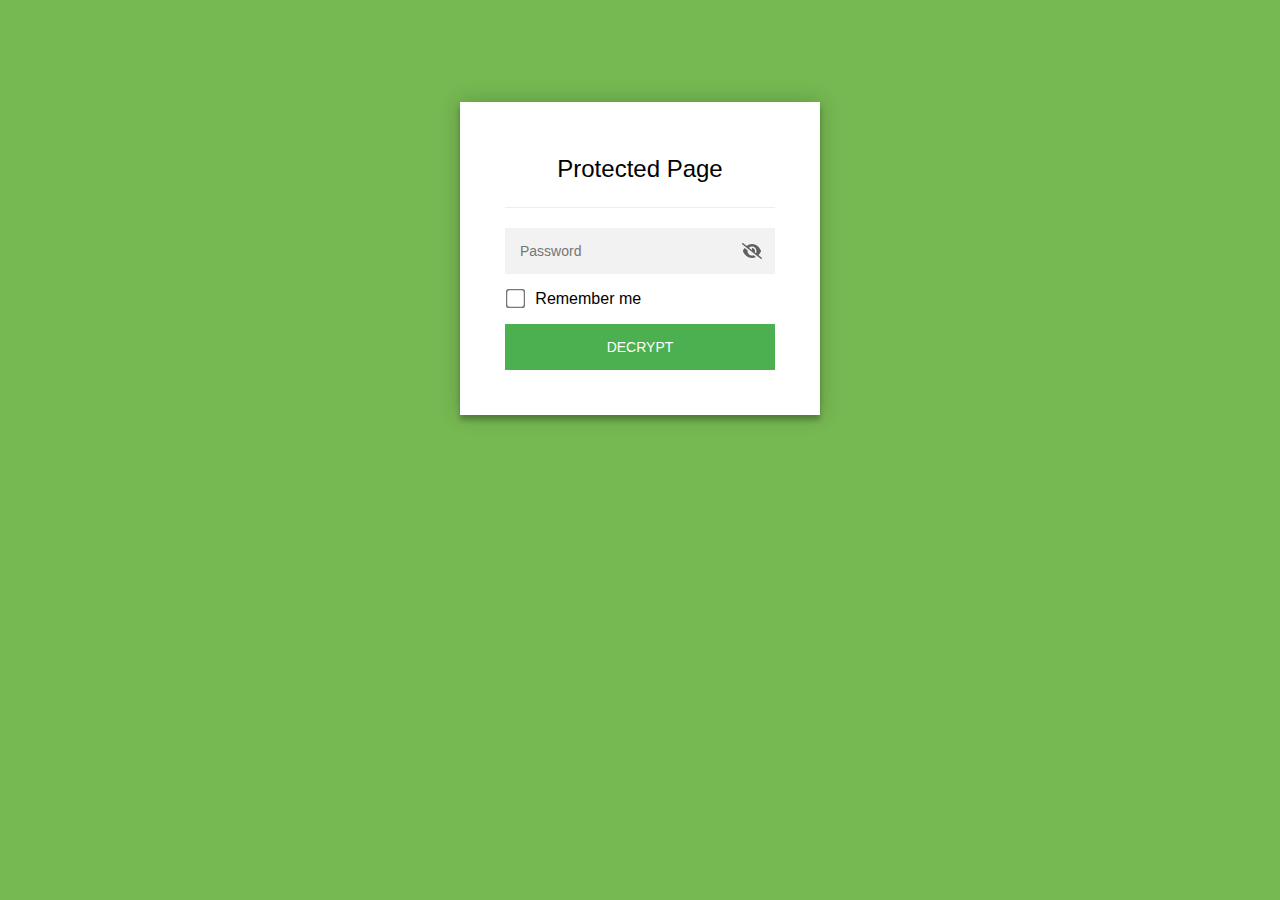
<file: index.html>
<!DOCTYPE html>
<html class="staticrypt-html">
    <head>
        <meta charset="utf-8" />
        <title>Protected Page</title>
        <meta name="viewport" content="width=device-width, initial-scale=1" />

        <!-- do not cache this page -->
        <meta http-equiv="cache-control" content="max-age=0" />
        <meta http-equiv="cache-control" content="no-cache" />
        <meta http-equiv="expires" content="0" />
        <meta http-equiv="expires" content="Tue, 01 Jan 1980 1:00:00 GMT" />
        <meta http-equiv="pragma" content="no-cache" />

        <style>
            .staticrypt-hr {
                margin-top: 20px;
                margin-bottom: 20px;
                border: 0;
                border-top: 1px solid #eee;
            }

            .staticrypt-page {
                width: 360px;
                padding: 8% 0 0;
                margin: auto;
                box-sizing: border-box;
            }

            .staticrypt-form {
                position: relative;
                z-index: 1;
                background: #ffffff;
                max-width: 360px;
                margin: 0 auto 100px;
                padding: 45px;
                text-align: center;
                box-shadow: 0 0 20px 0 rgba(0, 0, 0, 0.2), 0 5px 5px 0 rgba(0, 0, 0, 0.24);
            }

            .staticrypt-form input[type="password"],
            input[type="text"] {
                background: inherit;
                border: 0;
                box-sizing: border-box; /* This ensures padding is included in the total width */
                font-size: 14px;
                outline: 0;
                padding: 15px 30px 15px 15px; /* Adjust the padding to ensure there is space for the icon */
                width: 100%;
            }

            .staticrypt-password-container {
                position: relative;
                outline: 0;
                background: #f2f2f2;
                width: 100%;
                border: 0;
                margin: 0 0 15px;
                box-sizing: border-box;
            }

            .staticrypt-toggle-password-visibility {
                cursor: pointer;
                height: 20px;
                opacity: 60%;
                padding: 13px;
                position: absolute;
                right: 0;
                top: 50%;
                transform: translateY(-50%);
                width: 20px;
            }

            .staticrypt-form .staticrypt-decrypt-button {
                text-transform: uppercase;
                outline: 0;
                background: #4CAF50;
                width: 100%;
                border: 0;
                padding: 15px;
                color: #ffffff;
                font-size: 14px;
                cursor: pointer;
            }

            .staticrypt-form .staticrypt-decrypt-button:hover,
            .staticrypt-form .staticrypt-decrypt-button:active,
            .staticrypt-form .staticrypt-decrypt-button:focus {
                background: #4CAF50;
                filter: brightness(92%);
            }

            .staticrypt-html {
                height: 100%;
            }

            .staticrypt-body {
                height: 100%;
                margin: 0;
            }

            .staticrypt-content {
                height: 100%;
                margin-bottom: 1em;
                background: #76B852;
                font-family: "Arial", sans-serif;
                -webkit-font-smoothing: antialiased;
                -moz-osx-font-smoothing: grayscale;
            }

            .staticrypt-instructions {
                margin-top: -1em;
                margin-bottom: 1em;
            }

            .staticrypt-title {
                font-size: 1.5em;
            }

            label.staticrypt-remember {
                display: flex;
                align-items: center;
                margin-bottom: 1em;
            }

            .staticrypt-remember input[type="checkbox"] {
                transform: scale(1.5);
                margin-right: 1em;
            }

            .hidden {
                display: none !important;
            }

            .staticrypt-spinner-container {
                height: 100%;
                display: flex;
                align-items: center;
                justify-content: center;
            }

            .staticrypt-spinner {
                display: inline-block;
                width: 2rem;
                height: 2rem;
                vertical-align: text-bottom;
                border: 0.25em solid gray;
                border-right-color: transparent;
                border-radius: 50%;
                -webkit-animation: spinner-border 0.75s linear infinite;
                animation: spinner-border 0.75s linear infinite;
                animation-duration: 0.75s;
                animation-timing-function: linear;
                animation-delay: 0s;
                animation-iteration-count: infinite;
                animation-direction: normal;
                animation-fill-mode: none;
                animation-play-state: running;
                animation-name: spinner-border;
            }

            @keyframes spinner-border {
                100% {
                    transform: rotate(360deg);
                }
            }
        </style>
    </head>

    <body class="staticrypt-body">
        <div id="staticrypt_loading" class="staticrypt-spinner-container">
            <div class="staticrypt-spinner"></div>
        </div>

        <div id="staticrypt_content" class="staticrypt-content hidden">
            <div class="staticrypt-page">
                <div class="staticrypt-form">
                    <div class="staticrypt-instructions">
                        <p class="staticrypt-title">Protected Page</p>
                        <p></p>
                    </div>

                    <hr class="staticrypt-hr" />

                    <form id="staticrypt-form" action="#" method="post">
                        <div class="staticrypt-password-container">
                            <input
                                id="staticrypt-password"
                                type="password"
                                name="password"
                                placeholder="Password"
                                autofocus
                            />

                            <img
                                class="staticrypt-toggle-password-visibility"
                                alt="template_toggle_show"
                                title="template_toggle_show"
                                src="[data-uri]"
                            />
                        </div>

                        <label id="staticrypt-remember-label" class="staticrypt-remember hidden">
                            <input id="staticrypt-remember" type="checkbox" name="remember" />
                            Remember me
                        </label>

                        <input type="submit" class="staticrypt-decrypt-button" value="DECRYPT" />
                    </form>
                </div>
            </div>
        </div>

        <script>
            // these variables will be filled when generating the file - the template format is 'variable_name'
            const staticryptInitiator = 
            ((function(){
  const exports = {};
  const cryptoEngine = ((function(){
  const exports = {};
  const { subtle } = crypto;

const IV_BITS = 16 * 8;
const HEX_BITS = 4;
const ENCRYPTION_ALGO = "AES-CBC";

/**
 * Translates between utf8 encoded hexadecimal strings
 * and Uint8Array bytes.
 */
const HexEncoder = {
    /**
     * hex string -> bytes
     * @param {string} hexString
     * @returns {Uint8Array}
     */
    parse: function (hexString) {
        if (hexString.length % 2 !== 0) throw "Invalid hexString";
        const arrayBuffer = new Uint8Array(hexString.length / 2);

        for (let i = 0; i < hexString.length; i += 2) {
            const byteValue = parseInt(hexString.substring(i, i + 2), 16);
            if (isNaN(byteValue)) {
                throw "Invalid hexString";
            }
            arrayBuffer[i / 2] = byteValue;
        }
        return arrayBuffer;
    },

    /**
     * bytes -> hex string
     * @param {Uint8Array} bytes
     * @returns {string}
     */
    stringify: function (bytes) {
        const hexBytes = [];

        for (let i = 0; i < bytes.length; ++i) {
            let byteString = bytes[i].toString(16);
            if (byteString.length < 2) {
                byteString = "0" + byteString;
            }
            hexBytes.push(byteString);
        }
        return hexBytes.join("");
    },
};

/**
 * Translates between utf8 strings and Uint8Array bytes.
 */
const UTF8Encoder = {
    parse: function (str) {
        return new TextEncoder().encode(str);
    },

    stringify: function (bytes) {
        return new TextDecoder().decode(bytes);
    },
};

/**
 * Salt and encrypt a msg with a password.
 */
async function encrypt(msg, hashedPassword) {
    // Must be 16 bytes, unpredictable, and preferably cryptographically random. However, it need not be secret.
    // https://developer.mozilla.org/en-US/docs/Web/API/SubtleCrypto/encrypt#parameters
    const iv = crypto.getRandomValues(new Uint8Array(IV_BITS / 8));

    const key = await subtle.importKey("raw", HexEncoder.parse(hashedPassword), ENCRYPTION_ALGO, false, ["encrypt"]);

    const encrypted = await subtle.encrypt(
        {
            name: ENCRYPTION_ALGO,
            iv: iv,
        },
        key,
        UTF8Encoder.parse(msg)
    );

    // iv will be 32 hex characters, we prepend it to the ciphertext for use in decryption
    return HexEncoder.stringify(iv) + HexEncoder.stringify(new Uint8Array(encrypted));
}
exports.encrypt = encrypt;

/**
 * Decrypt a salted msg using a password.
 *
 * @param {string} encryptedMsg
 * @param {string} hashedPassword
 * @returns {Promise<string>}
 */
async function decrypt(encryptedMsg, hashedPassword) {
    const ivLength = IV_BITS / HEX_BITS;
    const iv = HexEncoder.parse(encryptedMsg.substring(0, ivLength));
    const encrypted = encryptedMsg.substring(ivLength);

    const key = await subtle.importKey("raw", HexEncoder.parse(hashedPassword), ENCRYPTION_ALGO, false, ["decrypt"]);

    const outBuffer = await subtle.decrypt(
        {
            name: ENCRYPTION_ALGO,
            iv: iv,
        },
        key,
        HexEncoder.parse(encrypted)
    );

    return UTF8Encoder.stringify(new Uint8Array(outBuffer));
}
exports.decrypt = decrypt;

/**
 * Salt and hash the password so it can be stored in localStorage without opening a password reuse vulnerability.
 *
 * @param {string} password
 * @param {string} salt
 * @returns {Promise<string>}
 */
async function hashPassword(password, salt) {
    // we hash the password in multiple steps, each adding more iterations. This is because we used to allow less
    // iterations, so for backward compatibility reasons, we need to support going from that to more iterations.
    let hashedPassword = await hashLegacyRound(password, salt);

    hashedPassword = await hashSecondRound(hashedPassword, salt);

    return hashThirdRound(hashedPassword, salt);
}
exports.hashPassword = hashPassword;

/**
 * This hashes the password with 1k iterations. This is a low number, we need this function to support backwards
 * compatibility.
 *
 * @param {string} password
 * @param {string} salt
 * @returns {Promise<string>}
 */
function hashLegacyRound(password, salt) {
    return pbkdf2(password, salt, 1000, "SHA-1");
}
exports.hashLegacyRound = hashLegacyRound;

/**
 * Add a second round of iterations. This is because we used to use 1k, so for backwards compatibility with
 * remember-me/autodecrypt links, we need to support going from that to more iterations.
 *
 * @param hashedPassword
 * @param salt
 * @returns {Promise<string>}
 */
function hashSecondRound(hashedPassword, salt) {
    return pbkdf2(hashedPassword, salt, 14000, "SHA-256");
}
exports.hashSecondRound = hashSecondRound;

/**
 * Add a third round of iterations to bring total number to 600k. This is because we used to use 1k, then 15k, so for
 * backwards compatibility with remember-me/autodecrypt links, we need to support going from that to more iterations.
 *
 * @param hashedPassword
 * @param salt
 * @returns {Promise<string>}
 */
function hashThirdRound(hashedPassword, salt) {
    return pbkdf2(hashedPassword, salt, 585000, "SHA-256");
}
exports.hashThirdRound = hashThirdRound;

/**
 * Salt and hash the password so it can be stored in localStorage without opening a password reuse vulnerability.
 *
 * @param {string} password
 * @param {string} salt
 * @param {int} iterations
 * @param {string} hashAlgorithm
 * @returns {Promise<string>}
 */
async function pbkdf2(password, salt, iterations, hashAlgorithm) {
    const key = await subtle.importKey("raw", UTF8Encoder.parse(password), "PBKDF2", false, ["deriveBits"]);

    const keyBytes = await subtle.deriveBits(
        {
            name: "PBKDF2",
            hash: hashAlgorithm,
            iterations,
            salt: UTF8Encoder.parse(salt),
        },
        key,
        256
    );

    return HexEncoder.stringify(new Uint8Array(keyBytes));
}

function generateRandomSalt() {
    const bytes = crypto.getRandomValues(new Uint8Array(128 / 8));

    return HexEncoder.stringify(new Uint8Array(bytes));
}
exports.generateRandomSalt = generateRandomSalt;

async function signMessage(hashedPassword, message) {
    const key = await subtle.importKey(
        "raw",
        HexEncoder.parse(hashedPassword),
        {
            name: "HMAC",
            hash: "SHA-256",
        },
        false,
        ["sign"]
    );
    const signature = await subtle.sign("HMAC", key, UTF8Encoder.parse(message));

    return HexEncoder.stringify(new Uint8Array(signature));
}
exports.signMessage = signMessage;

function getRandomAlphanum() {
    const possibleCharacters = "abcdefghijklmnopqrstuvwxyzABCDEFGHIJKLMNOPQRSTUVWXYZ0123456789";

    let byteArray;
    let parsedInt;

    // Keep generating new random bytes until we get a value that falls
    // within a range that can be evenly divided by possibleCharacters.length
    do {
        byteArray = crypto.getRandomValues(new Uint8Array(1));
        // extract the lowest byte to get an int from 0 to 255 (probably unnecessary, since we're only generating 1 byte)
        parsedInt = byteArray[0] & 0xff;
    } while (parsedInt >= 256 - (256 % possibleCharacters.length));

    // Take the modulo of the parsed integer to get a random number between 0 and totalLength - 1
    const randomIndex = parsedInt % possibleCharacters.length;

    return possibleCharacters[randomIndex];
}

/**
 * Generate a random string of a given length.
 *
 * @param {int} length
 * @returns {string}
 */
function generateRandomString(length) {
    let randomString = "";

    for (let i = 0; i < length; i++) {
        randomString += getRandomAlphanum();
    }

    return randomString;
}
exports.generateRandomString = generateRandomString;

  return exports;
})());
const codec = ((function(){
  const exports = {};
  /**
 * Initialize the codec with the provided cryptoEngine - this return functions to encode and decode messages.
 *
 * @param cryptoEngine - the engine to use for encryption / decryption
 */
function init(cryptoEngine) {
    const exports = {};

    /**
     * Top-level function for encoding a message.
     * Includes password hashing, encryption, and signing.
     *
     * @param {string} msg
     * @param {string} password
     * @param {string} salt
     *
     * @returns {string} The encoded text
     */
    async function encode(msg, password, salt) {
        const hashedPassword = await cryptoEngine.hashPassword(password, salt);

        const encrypted = await cryptoEngine.encrypt(msg, hashedPassword);

        // we use the hashed password in the HMAC because this is effectively what will be used a password (so we can store
        // it in localStorage safely, we don't use the clear text password)
        const hmac = await cryptoEngine.signMessage(hashedPassword, encrypted);

        return hmac + encrypted;
    }
    exports.encode = encode;

    /**
     * Encode using a password that has already been hashed. This is useful to encode multiple messages in a row, that way
     * we don't need to hash the password multiple times.
     *
     * @param {string} msg
     * @param {string} hashedPassword
     *
     * @returns {string} The encoded text
     */
    async function encodeWithHashedPassword(msg, hashedPassword) {
        const encrypted = await cryptoEngine.encrypt(msg, hashedPassword);

        // we use the hashed password in the HMAC because this is effectively what will be used a password (so we can store
        // it in localStorage safely, we don't use the clear text password)
        const hmac = await cryptoEngine.signMessage(hashedPassword, encrypted);

        return hmac + encrypted;
    }
    exports.encodeWithHashedPassword = encodeWithHashedPassword;

    /**
     * Top-level function for decoding a message.
     * Includes signature check and decryption.
     *
     * @param {string} signedMsg
     * @param {string} hashedPassword
     * @param {string} salt
     * @param {int} backwardCompatibleAttempt
     * @param {string} originalPassword
     *
     * @returns {Object} {success: true, decoded: string} | {success: false, message: string}
     */
    async function decode(signedMsg, hashedPassword, salt, backwardCompatibleAttempt = 0, originalPassword = "") {
        const encryptedHMAC = signedMsg.substring(0, 64);
        const encryptedMsg = signedMsg.substring(64);
        const decryptedHMAC = await cryptoEngine.signMessage(hashedPassword, encryptedMsg);

        if (decryptedHMAC !== encryptedHMAC) {
            // we have been raising the number of iterations in the hashing algorithm multiple times, so to support the old
            // remember-me/autodecrypt links we need to try bringing the old hashes up to speed.
            originalPassword = originalPassword || hashedPassword;
            if (backwardCompatibleAttempt === 0) {
                const updatedHashedPassword = await cryptoEngine.hashThirdRound(originalPassword, salt);

                return decode(signedMsg, updatedHashedPassword, salt, backwardCompatibleAttempt + 1, originalPassword);
            }
            if (backwardCompatibleAttempt === 1) {
                let updatedHashedPassword = await cryptoEngine.hashSecondRound(originalPassword, salt);
                updatedHashedPassword = await cryptoEngine.hashThirdRound(updatedHashedPassword, salt);

                return decode(signedMsg, updatedHashedPassword, salt, backwardCompatibleAttempt + 1, originalPassword);
            }

            return { success: false, message: "Signature mismatch" };
        }

        return {
            success: true,
            decoded: await cryptoEngine.decrypt(encryptedMsg, hashedPassword),
        };
    }
    exports.decode = decode;

    return exports;
}
exports.init = init;

  return exports;
})());
const decode = codec.init(cryptoEngine).decode;

/**
 * Initialize the staticrypt module, that exposes functions callbable by the password_template.
 *
 * @param {{
 *  staticryptEncryptedMsgUniqueVariableName: string,
 *  isRememberEnabled: boolean,
 *  rememberDurationInDays: number,
 *  staticryptSaltUniqueVariableName: string,
 * }} staticryptConfig - object of data that is stored on the password_template at encryption time.
 *
 * @param {{
 *  rememberExpirationKey: string,
 *  rememberPassphraseKey: string,
 *  replaceHtmlCallback: function,
 *  clearLocalStorageCallback: function,
 * }} templateConfig - object of data that can be configured by a custom password_template.
 */
function init(staticryptConfig, templateConfig) {
    const exports = {};

    /**
     * Decrypt our encrypted page, replace the whole HTML.
     *
     * @param {string} hashedPassword
     * @returns {Promise<boolean>}
     */
    async function decryptAndReplaceHtml(hashedPassword) {
        const { staticryptEncryptedMsgUniqueVariableName, staticryptSaltUniqueVariableName } = staticryptConfig;
        const { replaceHtmlCallback } = templateConfig;

        const result = await decode(
            staticryptEncryptedMsgUniqueVariableName,
            hashedPassword,
            staticryptSaltUniqueVariableName
        );
        if (!result.success) {
            return false;
        }
        const plainHTML = result.decoded;

        // if the user configured a callback call it, otherwise just replace the whole HTML
        if (typeof replaceHtmlCallback === "function") {
            replaceHtmlCallback(plainHTML);
        } else {
            document.write(plainHTML);
            document.close();
        }

        return true;
    }

    /**
     * Attempt to decrypt the page and replace the whole HTML.
     *
     * @param {string} password
     * @param {boolean} isRememberChecked
     *
     * @returns {Promise<{isSuccessful: boolean, hashedPassword?: string}>} - we return an object, so that if we want to
     *   expose more information in the future we can do it without breaking the password_template
     */
    async function handleDecryptionOfPage(password, isRememberChecked) {
        const { staticryptSaltUniqueVariableName } = staticryptConfig;

        // decrypt and replace the whole page
        const hashedPassword = await cryptoEngine.hashPassword(password, staticryptSaltUniqueVariableName);
        return handleDecryptionOfPageFromHash(hashedPassword, isRememberChecked);
    }
    exports.handleDecryptionOfPage = handleDecryptionOfPage;

    async function handleDecryptionOfPageFromHash(hashedPassword, isRememberChecked) {
        const { isRememberEnabled, rememberDurationInDays } = staticryptConfig;
        const { rememberExpirationKey, rememberPassphraseKey } = templateConfig;

        const isDecryptionSuccessful = await decryptAndReplaceHtml(hashedPassword);

        if (!isDecryptionSuccessful) {
            return {
                isSuccessful: false,
                hashedPassword,
            };
        }

        // remember the hashedPassword and set its expiration if necessary
        if (isRememberEnabled && isRememberChecked) {
            window.localStorage.setItem(rememberPassphraseKey, hashedPassword);

            // set the expiration if the duration isn't 0 (meaning no expiration)
            if (rememberDurationInDays > 0) {
                window.localStorage.setItem(
                    rememberExpirationKey,
                    (new Date().getTime() + rememberDurationInDays * 24 * 60 * 60 * 1000).toString()
                );
            }
        }

        return {
            isSuccessful: true,
            hashedPassword,
        };
    }
    exports.handleDecryptionOfPageFromHash = handleDecryptionOfPageFromHash;

    /**
     * Clear localstorage from staticrypt related values
     */
    function clearLocalStorage() {
        const { clearLocalStorageCallback, rememberExpirationKey, rememberPassphraseKey } = templateConfig;

        if (typeof clearLocalStorageCallback === "function") {
            clearLocalStorageCallback();
        } else {
            localStorage.removeItem(rememberPassphraseKey);
            localStorage.removeItem(rememberExpirationKey);
        }
    }

    async function handleDecryptOnLoad() {
        let isSuccessful = await decryptOnLoadFromUrl();

        if (!isSuccessful) {
            isSuccessful = await decryptOnLoadFromRememberMe();
        }

        return { isSuccessful };
    }
    exports.handleDecryptOnLoad = handleDecryptOnLoad;

    /**
     * Clear storage if we are logging out
     *
     * @returns {boolean} - whether we logged out
     */
    function logoutIfNeeded() {
        const logoutKey = "staticrypt_logout";

        // handle logout through query param
        const queryParams = new URLSearchParams(window.location.search);
        if (queryParams.has(logoutKey)) {
            clearLocalStorage();
            return true;
        }

        // handle logout through URL fragment
        const hash = window.location.hash.substring(1);
        if (hash.includes(logoutKey)) {
            clearLocalStorage();
            return true;
        }

        return false;
    }

    /**
     * To be called on load: check if we want to try to decrypt and replace the HTML with the decrypted content, and
     * try to do it if needed.
     *
     * @returns {Promise<boolean>} true if we derypted and replaced the whole page, false otherwise
     */
    async function decryptOnLoadFromRememberMe() {
        const { rememberDurationInDays } = staticryptConfig;
        const { rememberExpirationKey, rememberPassphraseKey } = templateConfig;

        // if we are login out, terminate
        if (logoutIfNeeded()) {
            return false;
        }

        // if there is expiration configured, check if we're not beyond the expiration
        if (rememberDurationInDays && rememberDurationInDays > 0) {
            const expiration = localStorage.getItem(rememberExpirationKey),
                isExpired = expiration && new Date().getTime() > parseInt(expiration);

            if (isExpired) {
                clearLocalStorage();
                return false;
            }
        }

        const hashedPassword = localStorage.getItem(rememberPassphraseKey);

        if (hashedPassword) {
            // try to decrypt
            const isDecryptionSuccessful = await decryptAndReplaceHtml(hashedPassword);

            // if the decryption is unsuccessful the password might be wrong - silently clear the saved data and let
            // the user fill the password form again
            if (!isDecryptionSuccessful) {
                clearLocalStorage();
                return false;
            }

            return true;
        }

        return false;
    }

    async function decryptOnLoadFromUrl() {
        const passwordKey = "staticrypt_pwd";
        const rememberMeKey = "remember_me";

        // try to get the password from the query param (for backward compatibility - we now want to avoid this method,
        // since it sends the hashed password to the server which isn't needed)
        const queryParams = new URLSearchParams(window.location.search);
        const hashedPasswordQuery = queryParams.get(passwordKey);
        const rememberMeQuery = queryParams.get(rememberMeKey);

        const urlFragment = window.location.hash.substring(1);
        // get the password from the url fragment
        const hashedPasswordRegexMatch = urlFragment.match(new RegExp(passwordKey + "=([^&]*)"));
        const hashedPasswordFragment = hashedPasswordRegexMatch ? hashedPasswordRegexMatch[1] : null;
        const rememberMeFragment = urlFragment.includes(rememberMeKey);

        const hashedPassword = hashedPasswordFragment || hashedPasswordQuery;
        const rememberMe = rememberMeFragment || rememberMeQuery;

        if (hashedPassword) {
            return handleDecryptionOfPageFromHash(hashedPassword, rememberMe);
        }

        return false;
    }

    return exports;
}
exports.init = init;

  return exports;
})());
        ;
            const templateError = "template_error",
                templateToggleAltShow = "template_toggle_show",
                templateToggleAltHide = "template_toggle_hide",
                isRememberEnabled = true,
                staticryptConfig = {"staticryptEncryptedMsgUniqueVariableName":"[base64]","isRememberEnabled":true,"rememberDurationInDays":0,"staticryptSaltUniqueVariableName":"413142ec485f2b66a13b70232db9d725"};

            // you can edit these values to customize some of the behavior of StatiCrypt
            const templateConfig = {
                rememberExpirationKey: "staticrypt_expiration",
                rememberPassphraseKey: "staticrypt_passphrase",
                replaceHtmlCallback: null,
                clearLocalStorageCallback: null,
            };

            // init the staticrypt engine
            const staticrypt = staticryptInitiator.init(staticryptConfig, templateConfig);

            // try to automatically decrypt on load if there is a saved password
            window.onload = async function () {
                const { isSuccessful } = await staticrypt.handleDecryptOnLoad();

                // if we didn't decrypt anything on load, show the password prompt. Otherwise the content has already been
                // replaced, no need to do anything
                if (!isSuccessful) {
                    // hide loading screen
                    document.getElementById("staticrypt_loading").classList.add("hidden");
                    document.getElementById("staticrypt_content").classList.remove("hidden");
                    document.getElementById("staticrypt-password").focus();

                    // show the remember me checkbox
                    if (isRememberEnabled) {
                        document.getElementById("staticrypt-remember-label").classList.remove("hidden");
                    }
                }
            };

            // toggle password visibility
            const toggleIcon = document.querySelector(".staticrypt-toggle-password-visibility");
            // these two icons are coming from FontAwesome
            const imgSrcEyeClosed =
                "[data-uri]";
            const imgSrcEyeOpened =
                "[data-uri]";
            toggleIcon.addEventListener("click", function () {
                const passwordInput = document.getElementById("staticrypt-password");
                if (passwordInput.type === "password") {
                    passwordInput.type = "text";
                    toggleIcon.src = imgSrcEyeOpened;
                    toggleIcon.alt = templateToggleAltHide;
                    toggleIcon.title = templateToggleAltHide;
                } else {
                    passwordInput.type = "password";
                    toggleIcon.src = imgSrcEyeClosed;
                    toggleIcon.alt = templateToggleAltShow;
                    toggleIcon.title = templateToggleAltShow;
                }
            });

            // handle password form submission
            document.getElementById("staticrypt-form").addEventListener("submit", async function (e) {
                e.preventDefault();

                const password = document.getElementById("staticrypt-password").value,
                    isRememberChecked = document.getElementById("staticrypt-remember").checked;

                const { isSuccessful } = await staticrypt.handleDecryptionOfPage(password, isRememberChecked);

                if (!isSuccessful) {
                    alert(templateError);
                }
            });
        </script>
    </body>
</html>
</file>
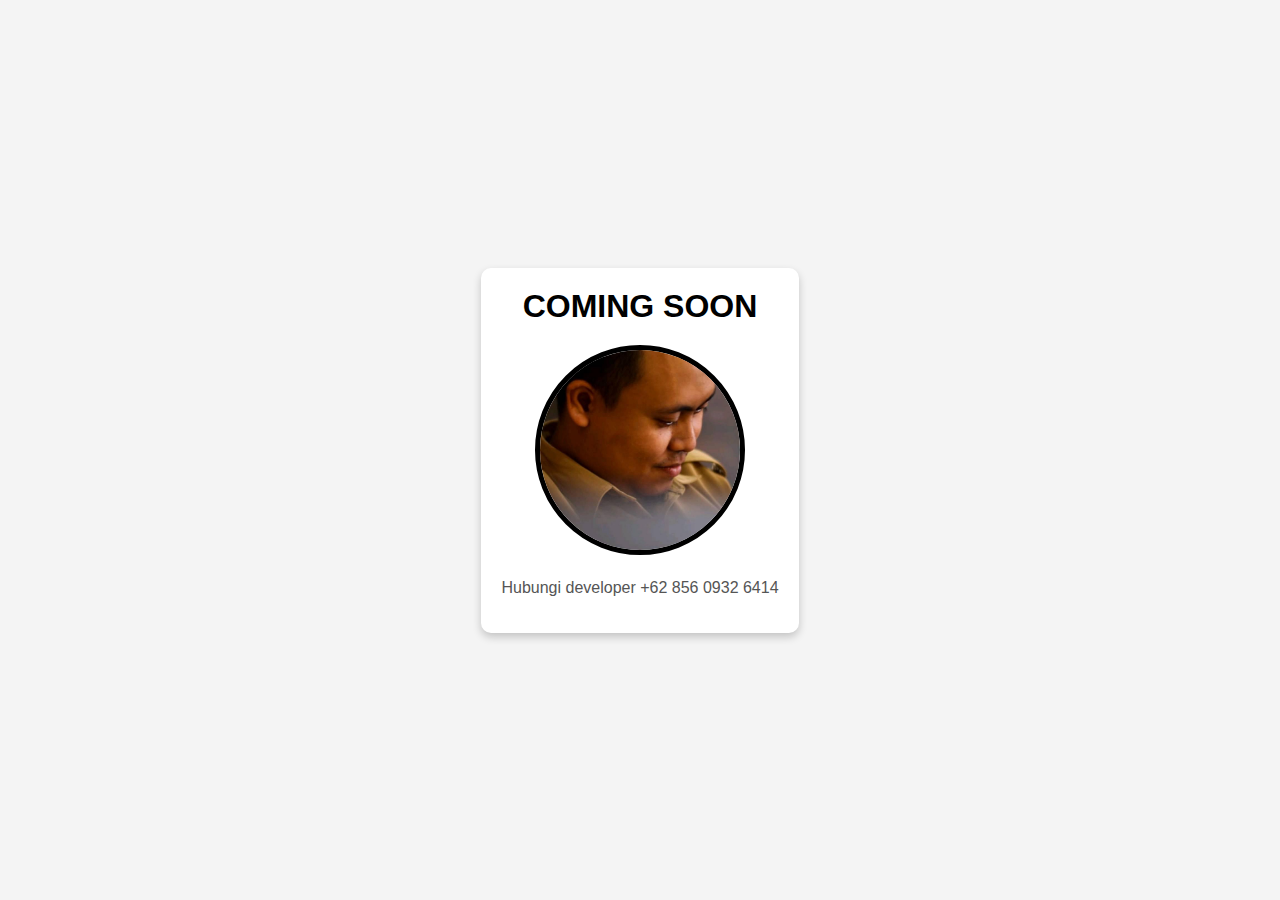
<file: pages/aset-ekstrakomptabel.html>
<!DOCTYPE html>
<html lang="en">
<head>
    <meta charset="UTF-8">
    <meta name="viewport" content="width=device-width, initial-scale=1.0">
    <title>Aset Ekstrakomptabel - SIAYANG Coming Soon</title>
    <link rel="stylesheet" href="../styles/aset-tetap.css">
</head>
<body>
    <div class="coming-soon">
        <p class="coming-soon-text">COMING SOON</p>
        <img src="../icons/hariyanto.jpg" alt="Hariyanto" class="coming-soon-image">
        <p class="contact-info">Hubungi developer +62 856 0932 6414</p>
    </div>
</body>
</html>
</file>
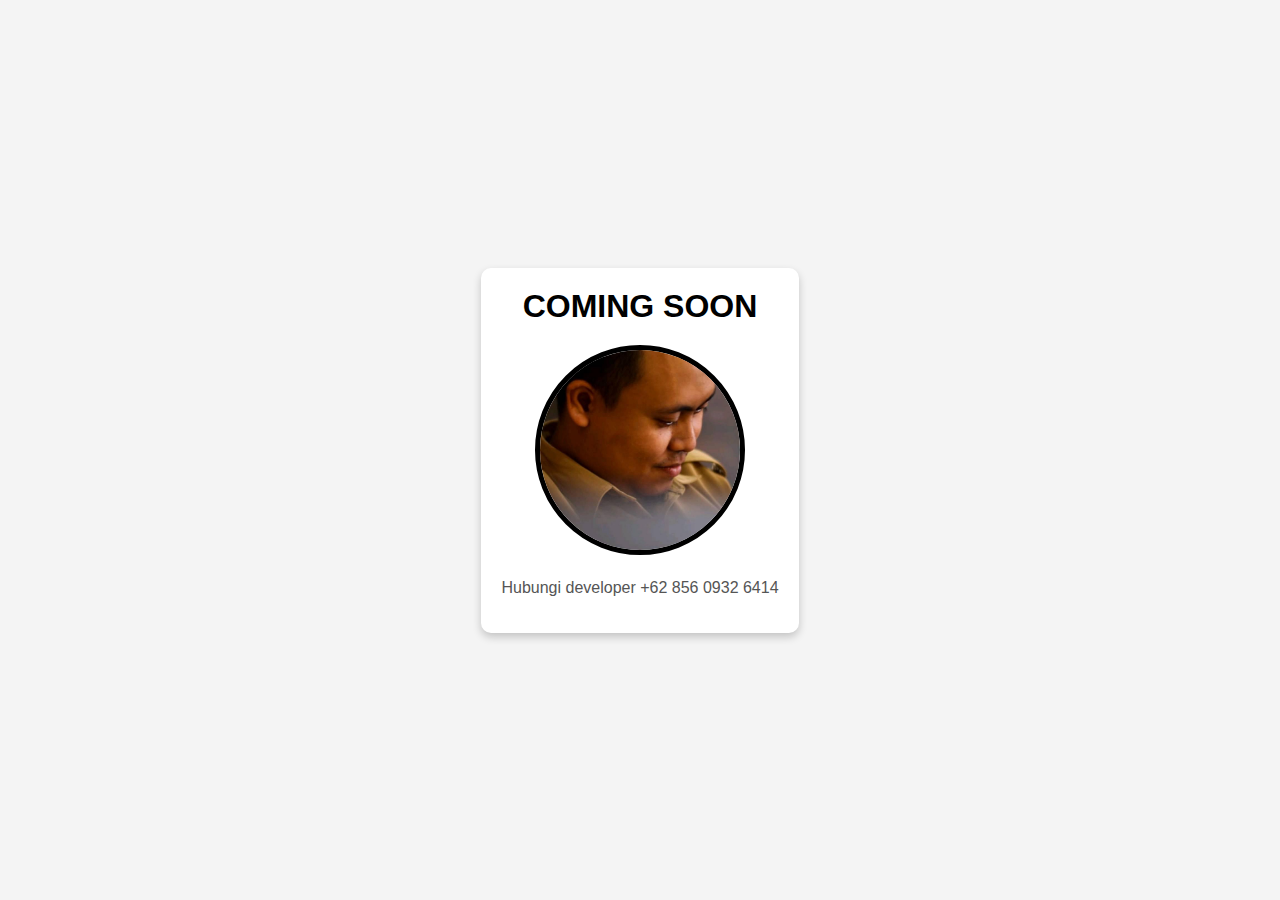
<file: pages/aset-tetap.html>
<!DOCTYPE html>
<html lang="en">
<head>
    <meta charset="UTF-8">
    <meta name="viewport" content="width=device-width, initial-scale=1.0">
    <title>Aset Tetap Lainnya - SIAYANG Coming Soon</title>
    <link rel="stylesheet" href="../styles/aset-tetap.css">
</head>
<body>
    <div class="coming-soon">
        <p class="coming-soon-text">COMING SOON</p>
        <img src="../icons/hariyanto.jpg" alt="Hariyanto" class="coming-soon-image">
        <p class="contact-info">Hubungi developer +62 856 0932 6414</p>
    </div>
</body>
</html>
</file>
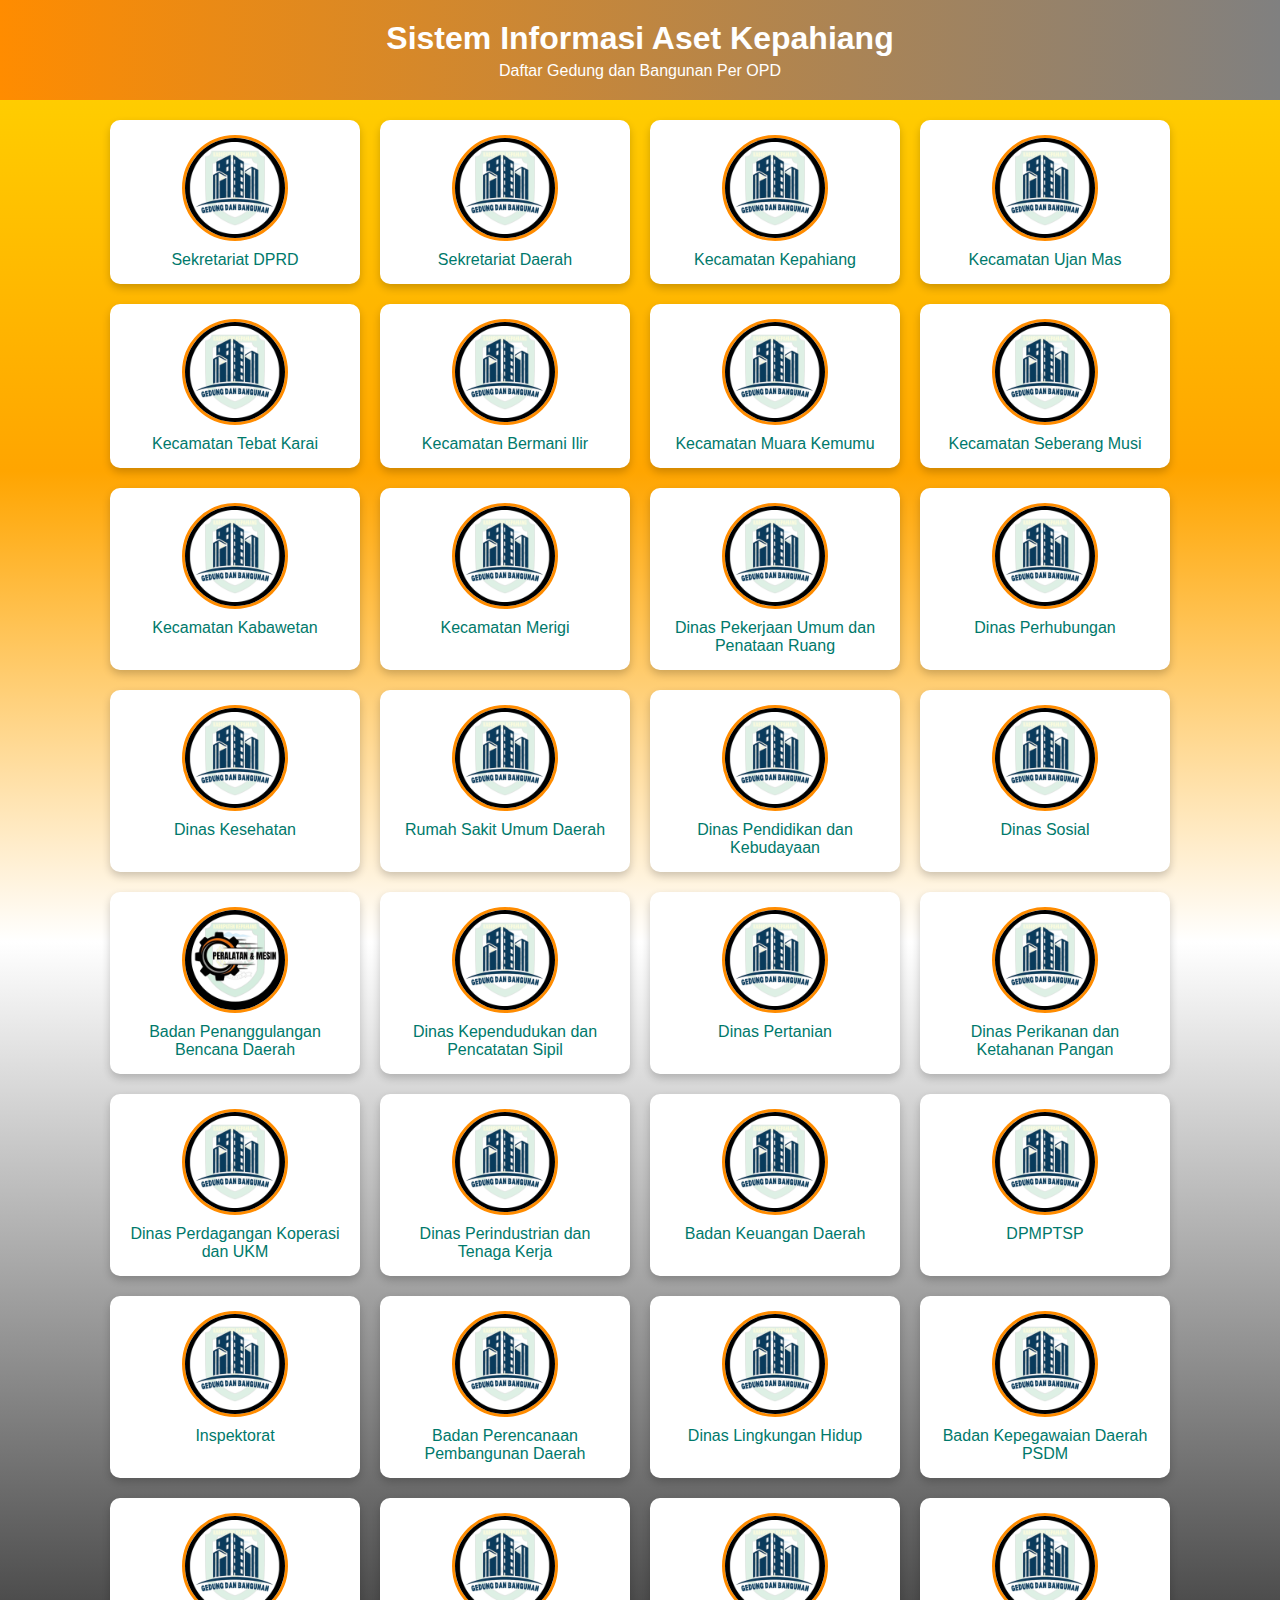
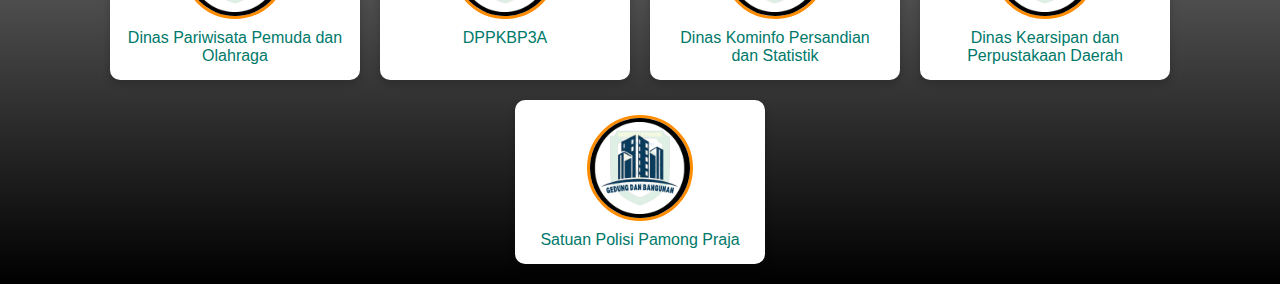
<file: pages/gedung.html>
<!DOCTYPE html>
<html lang="en">
<head>
    <meta charset="UTF-8">
    <meta name="viewport" content="width=device-width, initial-scale=1.0">
    <title>Gedung dan Bangunan - SIAYANG</title>
    <link rel="stylesheet" href="../styles/gedung.css">
</head>
<body>
    <header>
        <h1>Sistem Informasi Aset Kepahiang</h1>
        <p>Daftar Gedung dan Bangunan Per OPD</p>
    </header>
    <main>
        <ul class="link-list">
            <li>
                <a href="https://docs.google.com/spreadsheets/d/e/2PACX-1vRD2_8IujQ2EHFo--JkVFWEpLqu91XgBCELVMXI82uOgsxegUTMwSDjroZiD6EYbhDnqvjTDax0RXoF/pubhtml?gid=0&single=true" target="_blank">
                    <img src="../icons/gedung.png" alt="Icon" class="icon"> Sekretariat DPRD
                </a>
            </li>
            <li>
                <a href="https://docs.google.com/spreadsheets/d/e/2PACX-1vRD2_8IujQ2EHFo--JkVFWEpLqu91XgBCELVMXI82uOgsxegUTMwSDjroZiD6EYbhDnqvjTDax0RXoF/pubhtml?gid=302770855&single=true" target="_blank">
                    <img src="../icons/gedung.png" alt="Icon" class="icon"> Sekretariat Daerah
                </a>
            </li>
            <li>
                <a href="https://docs.google.com/spreadsheets/d/e/2PACX-1vRD2_8IujQ2EHFo--JkVFWEpLqu91XgBCELVMXI82uOgsxegUTMwSDjroZiD6EYbhDnqvjTDax0RXoF/pubhtml?gid=1042413323&single=true" target="_blank">
                    <img src="../icons/gedung.png" alt="Icon" class="icon"> Kecamatan Kepahiang
                </a>
            </li>
            <li>
                <a href="https://docs.google.com/spreadsheets/d/e/2PACX-1vRD2_8IujQ2EHFo--JkVFWEpLqu91XgBCELVMXI82uOgsxegUTMwSDjroZiD6EYbhDnqvjTDax0RXoF/pubhtml?gid=857945994&single=true" target="_blank">
                     <img src="../icons/gedung.png" alt="Icon" class="icon"> Kecamatan Ujan Mas
                </a>
            </li>
            <li>
                <a href="https://docs.google.com/spreadsheets/d/e/2PACX-1vRD2_8IujQ2EHFo--JkVFWEpLqu91XgBCELVMXI82uOgsxegUTMwSDjroZiD6EYbhDnqvjTDax0RXoF/pubhtml?gid=1191082790&single=true" target="_blank">
                    <img src="../icons/gedung.png" alt="Icon" class="icon"> Kecamatan Tebat Karai
                </a>
            </li>
            <li>
                <a href="https://docs.google.com/spreadsheets/d/e/2PACX-1vRD2_8IujQ2EHFo--JkVFWEpLqu91XgBCELVMXI82uOgsxegUTMwSDjroZiD6EYbhDnqvjTDax0RXoF/pubhtml?gid=437601758&single=true" target="_blank">
                    <img src="../icons/gedung.png" alt="Icon" class="icon"> Kecamatan Bermani Ilir
                </a>
            </li>
            <li>
                <a href="https://docs.google.com/spreadsheets/d/e/2PACX-1vRD2_8IujQ2EHFo--JkVFWEpLqu91XgBCELVMXI82uOgsxegUTMwSDjroZiD6EYbhDnqvjTDax0RXoF/pubhtml?gid=615463362&single=true" target="_blank">
                   <img src="../icons/gedung.png" alt="Icon" class="icon"> Kecamatan Muara Kemumu
                </a>
            </li>
            <li>
                <a href="https://docs.google.com/spreadsheets/d/e/2PACX-1vRD2_8IujQ2EHFo--JkVFWEpLqu91XgBCELVMXI82uOgsxegUTMwSDjroZiD6EYbhDnqvjTDax0RXoF/pubhtml?gid=1286782413&single=true" target="_blank">
                   <img src="../icons/gedung.png" alt="Icon" class="icon"> Kecamatan Seberang Musi
                </a>
            </li>
            <li>
                <a href="https://docs.google.com/spreadsheets/d/e/2PACX-1vRD2_8IujQ2EHFo--JkVFWEpLqu91XgBCELVMXI82uOgsxegUTMwSDjroZiD6EYbhDnqvjTDax0RXoF/pubhtml?gid=1886592372&single=true" target="_blank">
                  <img src="../icons/gedung.png" alt="Icon" class="icon"> Kecamatan Kabawetan
                </a>
            </li>
            <li>
                <a href="https://docs.google.com/spreadsheets/d/e/2PACX-1vRD2_8IujQ2EHFo--JkVFWEpLqu91XgBCELVMXI82uOgsxegUTMwSDjroZiD6EYbhDnqvjTDax0RXoF/pubhtml?gid=781494986&single=true" target="_blank">
                   <img src="../icons/gedung.png" alt="Icon" class="icon"> Kecamatan Merigi
                </a>
            </li>
            <li>
                <a href="https://docs.google.com/spreadsheets/d/e/2PACX-1vRD2_8IujQ2EHFo--JkVFWEpLqu91XgBCELVMXI82uOgsxegUTMwSDjroZiD6EYbhDnqvjTDax0RXoF/pubhtml?gid=448791880&single=true" target="_blank">
                   <img src="../icons/gedung.png" alt="Icon" class="icon"> Dinas Pekerjaan Umum dan Penataan Ruang
                </a>
            </li>
            <li>
                <a href="https://docs.google.com/spreadsheets/d/e/2PACX-1vRD2_8IujQ2EHFo--JkVFWEpLqu91XgBCELVMXI82uOgsxegUTMwSDjroZiD6EYbhDnqvjTDax0RXoF/pubhtml?gid=1795346406&single=true" target="_blank">
                   <img src="../icons/gedung.png" alt="Icon" class="icon"> Dinas Perhubungan
                </a>
            </li>
            <li>
                <a href="https://docs.google.com/spreadsheets/d/e/2PACX-1vRD2_8IujQ2EHFo--JkVFWEpLqu91XgBCELVMXI82uOgsxegUTMwSDjroZiD6EYbhDnqvjTDax0RXoF/pubhtml?gid=346869490&single=true" target="_blank">
                   <img src="../icons/gedung.png" alt="Icon" class="icon"> Dinas Kesehatan
                </a>
            </li>
            <li>
                <a href="https://docs.google.com/spreadsheets/d/e/2PACX-1vRD2_8IujQ2EHFo--JkVFWEpLqu91XgBCELVMXI82uOgsxegUTMwSDjroZiD6EYbhDnqvjTDax0RXoF/pubhtml?gid=709190658&single=true" target="_blank">
                   <img src="../icons/gedung.png" alt="Icon" class="icon"> Rumah Sakit Umum Daerah
                </a>
            </li>
            <li>
                <a href="https://docs.google.com/spreadsheets/d/e/2PACX-1vRD2_8IujQ2EHFo--JkVFWEpLqu91XgBCELVMXI82uOgsxegUTMwSDjroZiD6EYbhDnqvjTDax0RXoF/pubhtml?gid=960131589&single=true" target="_blank">
                   <img src="../icons/gedung.png" alt="Icon" class="icon"> Dinas Pendidikan dan Kebudayaan
                </a>
            </li>
            <li>
                <a href="https://docs.google.com/spreadsheets/d/e/2PACX-1vRD2_8IujQ2EHFo--JkVFWEpLqu91XgBCELVMXI82uOgsxegUTMwSDjroZiD6EYbhDnqvjTDax0RXoF/pubhtml?gid=324414712&single=true" target="_blank">
                   <img src="../icons/gedung.png" alt="Icon" class="icon"> Dinas Sosial
                </a>
            </li>
            <li>
                <a href="https://docs.google.com/spreadsheets/d/e/2PACX-1vRD2_8IujQ2EHFo--JkVFWEpLqu91XgBCELVMXI82uOgsxegUTMwSDjroZiD6EYbhDnqvjTDax0RXoF/pubhtml?gid=1413528072&single=true" target="_blank">
                   <img src="../icons/peralatan.png" alt="Icon" class="icon"> Badan Penanggulangan Bencana Daerah
                </a>
            </li>                  
            <li>
                <a href="https://docs.google.com/spreadsheets/d/e/2PACX-1vRD2_8IujQ2EHFo--JkVFWEpLqu91XgBCELVMXI82uOgsxegUTMwSDjroZiD6EYbhDnqvjTDax0RXoF/pubhtml?gid=1591484793&single=true" target="_blank">
                   <img src="../icons/gedung.png" alt="Icon" class="icon"> Dinas Kependudukan dan Pencatatan Sipil
                </a>
            </li>
            <li>
                <a href="https://docs.google.com/spreadsheets/d/e/2PACX-1vRD2_8IujQ2EHFo--JkVFWEpLqu91XgBCELVMXI82uOgsxegUTMwSDjroZiD6EYbhDnqvjTDax0RXoF/pubhtml?gid=180257070&single=true" target="_blank">
                   <img src="../icons/gedung.png" alt="Icon" class="icon"> Dinas Pertanian
                </a>
            </li>
            <li>
                <a href="https://docs.google.com/spreadsheets/d/e/2PACX-1vRD2_8IujQ2EHFo--JkVFWEpLqu91XgBCELVMXI82uOgsxegUTMwSDjroZiD6EYbhDnqvjTDax0RXoF/pubhtml?gid=297386261&single=true" target="_blank">
                    <img src="../icons/gedung.png" alt="Icon" class="icon"> Dinas Perikanan dan Ketahanan Pangan
                </a>
            </li>
            <li>
                <a href="https://docs.google.com/spreadsheets/d/e/2PACX-1vRD2_8IujQ2EHFo--JkVFWEpLqu91XgBCELVMXI82uOgsxegUTMwSDjroZiD6EYbhDnqvjTDax0RXoF/pubhtml?gid=1615996387&single=true" target="_blank">
                    <img src="../icons/gedung.png" alt="Icon" class="icon"> Dinas Perdagangan Koperasi dan UKM
                </a>
            </li>
            <li>
                <a href="https://docs.google.com/spreadsheets/d/e/2PACX-1vRD2_8IujQ2EHFo--JkVFWEpLqu91XgBCELVMXI82uOgsxegUTMwSDjroZiD6EYbhDnqvjTDax0RXoF/pubhtml?gid=760986032&single=true" target="_blank">
                    <img src="../icons/gedung.png" alt="Icon" class="icon"> Dinas Perindustrian dan Tenaga Kerja
                </a>
            </li>
            <li>
                <a href="https://docs.google.com/spreadsheets/d/e/2PACX-1vRD2_8IujQ2EHFo--JkVFWEpLqu91XgBCELVMXI82uOgsxegUTMwSDjroZiD6EYbhDnqvjTDax0RXoF/pubhtml?gid=2053296441&single=true" target="_blank">
                    <img src="../icons/gedung.png" alt="Icon" class="icon"> Badan Keuangan Daerah
                </a>
            </li>        
            <li>
                <a href="https://docs.google.com/spreadsheets/d/e/2PACX-1vRD2_8IujQ2EHFo--JkVFWEpLqu91XgBCELVMXI82uOgsxegUTMwSDjroZiD6EYbhDnqvjTDax0RXoF/pubhtml?gid=1814091585&single=true" target="_blank">
                    <img src="../icons/gedung.png" alt="Icon" class="icon"> DPMPTSP
                </a>
            </li>
            <li>
                <a href="https://docs.google.com/spreadsheets/d/e/2PACX-1vRD2_8IujQ2EHFo--JkVFWEpLqu91XgBCELVMXI82uOgsxegUTMwSDjroZiD6EYbhDnqvjTDax0RXoF/pubhtml?gid=1252344766&single=true" target="_blank">
                    <img src="../icons/gedung.png" alt="Icon" class="icon"> Inspektorat
                </a>
            </li>
            <li>
                <a href="https://docs.google.com/spreadsheets/d/e/2PACX-1vRD2_8IujQ2EHFo--JkVFWEpLqu91XgBCELVMXI82uOgsxegUTMwSDjroZiD6EYbhDnqvjTDax0RXoF/pubhtml?gid=484125863&single=true" target="_blank">
                    <img src="../icons/gedung.png" alt="Icon" class="icon"> Badan Perencanaan Pembangunan Daerah
                </a>
            </li>
            <li>
                <a href="https://docs.google.com/spreadsheets/d/e/2PACX-1vRD2_8IujQ2EHFo--JkVFWEpLqu91XgBCELVMXI82uOgsxegUTMwSDjroZiD6EYbhDnqvjTDax0RXoF/pubhtml?gid=464085824&single=true" target="_blank">
                    <img src="../icons/gedung.png" alt="Icon" class="icon"> Dinas Lingkungan Hidup
                </a>
            </li>
            <li>
                <a href="https://docs.google.com/spreadsheets/d/e/2PACX-1vRD2_8IujQ2EHFo--JkVFWEpLqu91XgBCELVMXI82uOgsxegUTMwSDjroZiD6EYbhDnqvjTDax0RXoF/pubhtml?gid=316578381&single=true" target="_blank">
                    <img src="../icons/gedung.png" alt="Icon" class="icon"> Badan Kepegawaian Daerah PSDM
                </a>
            </li>         
            <li>
                <a href="https://docs.google.com/spreadsheets/d/e/2PACX-1vRD2_8IujQ2EHFo--JkVFWEpLqu91XgBCELVMXI82uOgsxegUTMwSDjroZiD6EYbhDnqvjTDax0RXoF/pubhtml?gid=823169968&single=true" target="_blank">
                    <img src="../icons/gedung.png" alt="Icon" class="icon"> Dinas Pariwisata Pemuda dan Olahraga
                </a>
            </li>
            <li>
                <a href="https://docs.google.com/spreadsheets/d/e/2PACX-1vRD2_8IujQ2EHFo--JkVFWEpLqu91XgBCELVMXI82uOgsxegUTMwSDjroZiD6EYbhDnqvjTDax0RXoF/pubhtml?gid=1532533494&single=true" target="_blank">
                    <img src="../icons/gedung.png" alt="Icon" class="icon"> DPPKBP3A
                </a>
            </li>     
            <li>
                <a href="https://docs.google.com/spreadsheets/d/e/2PACX-1vRD2_8IujQ2EHFo--JkVFWEpLqu91XgBCELVMXI82uOgsxegUTMwSDjroZiD6EYbhDnqvjTDax0RXoF/pubhtml?gid=410128911&single=true" target="_blank">
                    <img src="../icons/gedung.png" alt="Icon" class="icon"> Dinas Kominfo Persandian dan Statistik
                </a>
            </li>
            <li>
                <a href="https://docs.google.com/spreadsheets/d/e/2PACX-1vRD2_8IujQ2EHFo--JkVFWEpLqu91XgBCELVMXI82uOgsxegUTMwSDjroZiD6EYbhDnqvjTDax0RXoF/pubhtml?gid=997425902&single=true" target="_blank">
                    <img src="../icons/gedung.png" alt="Icon" class="icon"> Dinas Kearsipan dan Perpustakaan Daerah
                </a>
            </li>
            <li>
                <a href="https://docs.google.com/spreadsheets/d/e/2PACX-1vRD2_8IujQ2EHFo--JkVFWEpLqu91XgBCELVMXI82uOgsxegUTMwSDjroZiD6EYbhDnqvjTDax0RXoF/pubhtml?gid=413419384&single=true" target="_blank">
                    <img src="../icons/gedung.png" alt="Icon" class="icon"> Satuan Polisi Pamong Praja
                </a>
            </li>
       </ul>
</body>
</html>
</file>
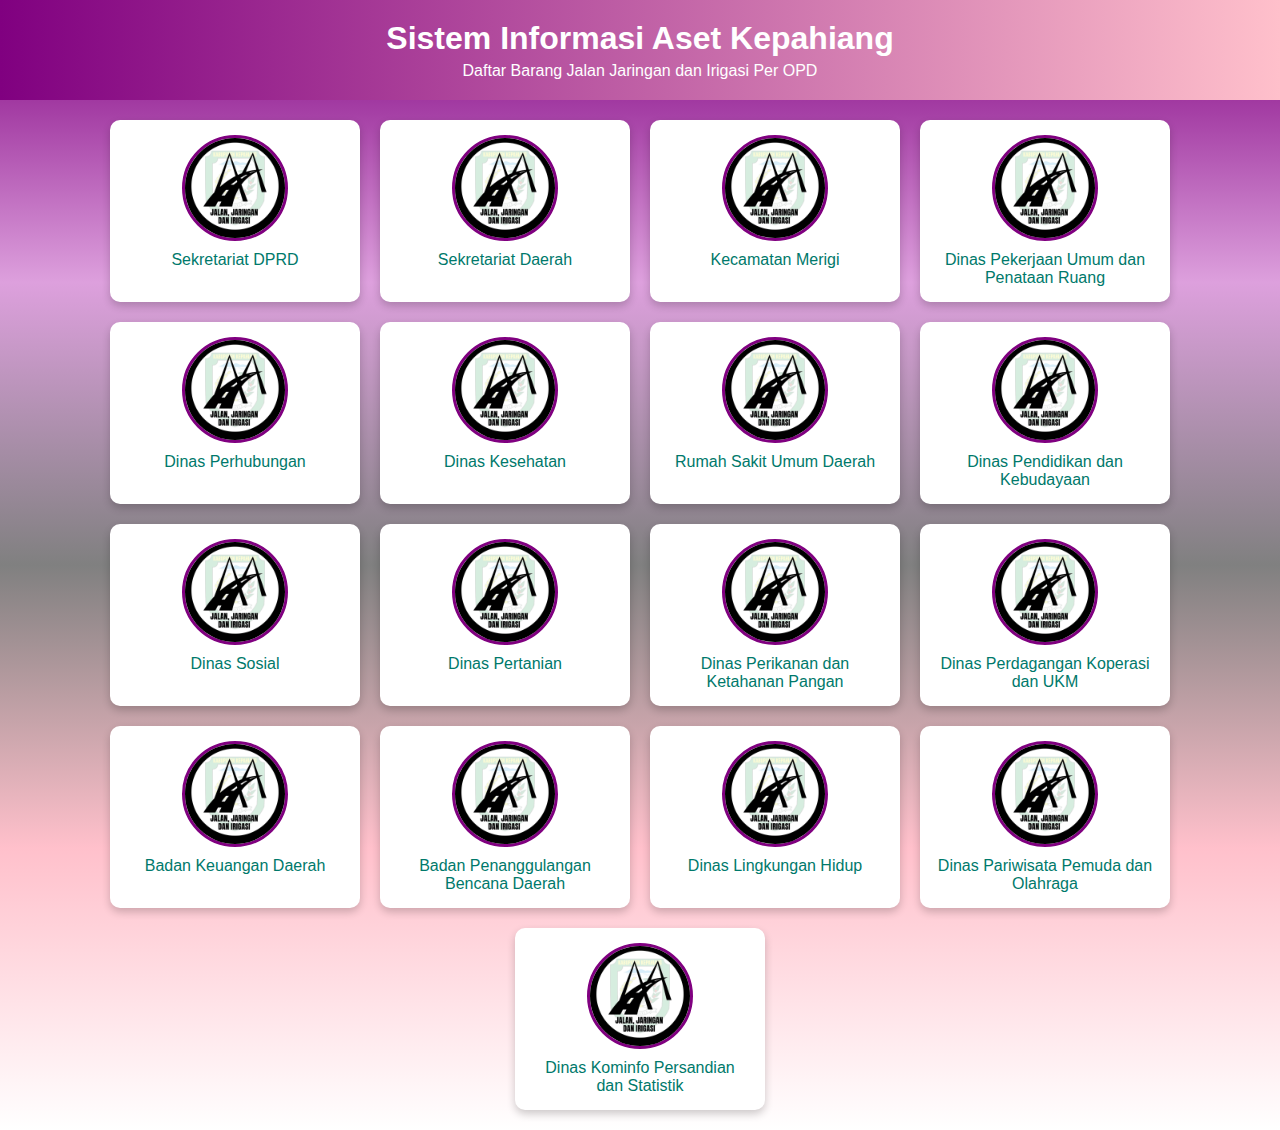
<file: pages/jalan.html>
<!DOCTYPE html>
<html lang="en">
<head>
    <meta charset="UTF-8">
    <meta name="viewport" content="width=device-width, initial-scale=1.0">
    <title>SIAYANG</title>
    <link rel="stylesheet" href="../styles/jalan.css">
</head>
<body>
    <header>
        <h1>Sistem Informasi Aset Kepahiang</h1>
        <p>Daftar Barang Jalan Jaringan dan Irigasi Per OPD</p>
    </header>
    <main>
        <ul class="link-list">
            <li>
                <a href="https://docs.google.com/spreadsheets/d/e/2PACX-1vTFWbEjr5GZq2TMcfSX4F4Dr1m9vFaMlYHDv5W5piw7xoGz7DoywKPyCvmP3E-7lQDpjkT1QNuzcKtS/pubhtml?gid=0&single=true" target="_blank">
                    <img src="../icons/jalan.png" alt="Icon" class="icon"> Sekretariat DPRD
                </a>
            </li>
            <li>
                <a href="https://docs.google.com/spreadsheets/d/e/2PACX-1vTFWbEjr5GZq2TMcfSX4F4Dr1m9vFaMlYHDv5W5piw7xoGz7DoywKPyCvmP3E-7lQDpjkT1QNuzcKtS/pubhtml?gid=302770855&single=true" target="_blank">
                    <img src="../icons/jalan.png" alt="Icon" class="icon"> Sekretariat Daerah
                </a>
            </li>            
            <li>
                <a href="https://docs.google.com/spreadsheets/d/e/2PACX-1vTFWbEjr5GZq2TMcfSX4F4Dr1m9vFaMlYHDv5W5piw7xoGz7DoywKPyCvmP3E-7lQDpjkT1QNuzcKtS/pubhtml?gid=781494986&single=true" target="_blank">
                   <img src="../icons/jalan.png" alt="Icon" class="icon"> Kecamatan Merigi
                </a>
            </li>
            <li>
                <a href="https://docs.google.com/spreadsheets/d/e/2PACX-1vTFWbEjr5GZq2TMcfSX4F4Dr1m9vFaMlYHDv5W5piw7xoGz7DoywKPyCvmP3E-7lQDpjkT1QNuzcKtS/pubhtml?gid=448791880&single=true" target="_blank">
                   <img src="../icons/jalan.png" alt="Icon" class="icon"> Dinas Pekerjaan Umum dan Penataan Ruang
                </a>
            </li>
            <li>
                <a href="https://docs.google.com/spreadsheets/d/e/2PACX-1vTFWbEjr5GZq2TMcfSX4F4Dr1m9vFaMlYHDv5W5piw7xoGz7DoywKPyCvmP3E-7lQDpjkT1QNuzcKtS/pubhtml?gid=1795346406&single=true" target="_blank">
                   <img src="../icons/jalan.png" alt="Icon" class="icon"> Dinas Perhubungan
                </a>
            </li>
            <li>
                <a href="https://docs.google.com/spreadsheets/d/e/2PACX-1vTFWbEjr5GZq2TMcfSX4F4Dr1m9vFaMlYHDv5W5piw7xoGz7DoywKPyCvmP3E-7lQDpjkT1QNuzcKtS/pubhtml?gid=346869490&single=true" target="_blank">
                   <img src="../icons/jalan.png" alt="Icon" class="icon"> Dinas Kesehatan
                </a>
            </li>
            <li>
                <a href="https://docs.google.com/spreadsheets/d/e/2PACX-1vTFWbEjr5GZq2TMcfSX4F4Dr1m9vFaMlYHDv5W5piw7xoGz7DoywKPyCvmP3E-7lQDpjkT1QNuzcKtS/pubhtml?gid=709190658&single=true" target="_blank">
                   <img src="../icons/jalan.png" alt="Icon" class="icon"> Rumah Sakit Umum Daerah
                </a>
            </li>
            <li>
                <a href="https://docs.google.com/spreadsheets/d/e/2PACX-1vTFWbEjr5GZq2TMcfSX4F4Dr1m9vFaMlYHDv5W5piw7xoGz7DoywKPyCvmP3E-7lQDpjkT1QNuzcKtS/pubhtml?gid=960131589&single=true" target="_blank">
                   <img src="../icons/jalan.png" alt="Icon" class="icon"> Dinas Pendidikan dan Kebudayaan
                </a>
            </li>
            <li>
                <a href="https://docs.google.com/spreadsheets/d/e/2PACX-1vTFWbEjr5GZq2TMcfSX4F4Dr1m9vFaMlYHDv5W5piw7xoGz7DoywKPyCvmP3E-7lQDpjkT1QNuzcKtS/pubhtml?gid=324414712&single=true" target="_blank">
                   <img src="../icons/jalan.png" alt="Icon" class="icon"> Dinas Sosial
                </a>
            </li>
            <li>
                <a href="https://docs.google.com/spreadsheets/d/e/2PACX-1vTFWbEjr5GZq2TMcfSX4F4Dr1m9vFaMlYHDv5W5piw7xoGz7DoywKPyCvmP3E-7lQDpjkT1QNuzcKtS/pubhtml?gid=180257070&single=true" target="_blank">
                   <img src="../icons/jalan.png" alt="Icon" class="icon"> Dinas Pertanian
                </a>
            </li>
            <li>
                <a href="https://docs.google.com/spreadsheets/d/e/2PACX-1vTFWbEjr5GZq2TMcfSX4F4Dr1m9vFaMlYHDv5W5piw7xoGz7DoywKPyCvmP3E-7lQDpjkT1QNuzcKtS/pubhtml?gid=297386261&single=true" target="_blank">
                    <img src="../icons/jalan.png" alt="Icon" class="icon"> Dinas Perikanan dan Ketahanan Pangan
                </a>
            </li>
            <li>
                <a href="https://docs.google.com/spreadsheets/d/e/2PACX-1vTFWbEjr5GZq2TMcfSX4F4Dr1m9vFaMlYHDv5W5piw7xoGz7DoywKPyCvmP3E-7lQDpjkT1QNuzcKtS/pubhtml?gid=1615996387&single=true" target="_blank">
                    <img src="../icons/jalan.png" alt="Icon" class="icon"> Dinas Perdagangan Koperasi dan UKM
                </a>
            </li>
            <li>
                <a href="https://docs.google.com/spreadsheets/d/e/2PACX-1vTFWbEjr5GZq2TMcfSX4F4Dr1m9vFaMlYHDv5W5piw7xoGz7DoywKPyCvmP3E-7lQDpjkT1QNuzcKtS/pubhtml?gid=2053296441&single=true" target="_blank">
                    <img src="../icons/jalan.png" alt="Icon" class="icon"> Badan Keuangan Daerah
                </a>
            </li>        
            <li>
                <a href="https://docs.google.com/spreadsheets/d/e/2PACX-1vTFWbEjr5GZq2TMcfSX4F4Dr1m9vFaMlYHDv5W5piw7xoGz7DoywKPyCvmP3E-7lQDpjkT1QNuzcKtS/pubhtml?gid=1413528072&single=true" target="_blank">
                    <img src="../icons/jalan.png" alt="Icon" class="icon"> Badan Penanggulangan Bencana Daerah
                </a>
            </li>
            <li>
                <a href="https://docs.google.com/spreadsheets/d/e/2PACX-1vTFWbEjr5GZq2TMcfSX4F4Dr1m9vFaMlYHDv5W5piw7xoGz7DoywKPyCvmP3E-7lQDpjkT1QNuzcKtS/pubhtml?gid=464085824&single=true" target="_blank">
                    <img src="../icons/jalan.png" alt="Icon" class="icon"> Dinas Lingkungan Hidup
                </a>
            </li>             
            <li>
                <a href="https://docs.google.com/spreadsheets/d/e/2PACX-1vTFWbEjr5GZq2TMcfSX4F4Dr1m9vFaMlYHDv5W5piw7xoGz7DoywKPyCvmP3E-7lQDpjkT1QNuzcKtS/pubhtml?gid=823169968&single=true" target="_blank">
                    <img src="../icons/jalan.png" alt="Icon" class="icon"> Dinas Pariwisata Pemuda dan Olahraga
                </a>
            </li>
            <li>
                <a href="https://docs.google.com/spreadsheets/d/e/2PACX-1vTFWbEjr5GZq2TMcfSX4F4Dr1m9vFaMlYHDv5W5piw7xoGz7DoywKPyCvmP3E-7lQDpjkT1QNuzcKtS/pubhtml?gid=410128911&single=true" target="_blank">
                    <img src="../icons/jalan.png" alt="Icon" class="icon"> Dinas Kominfo Persandian dan Statistik
                </a>
            </li>
    </ul>
</body>
</html>
</file>
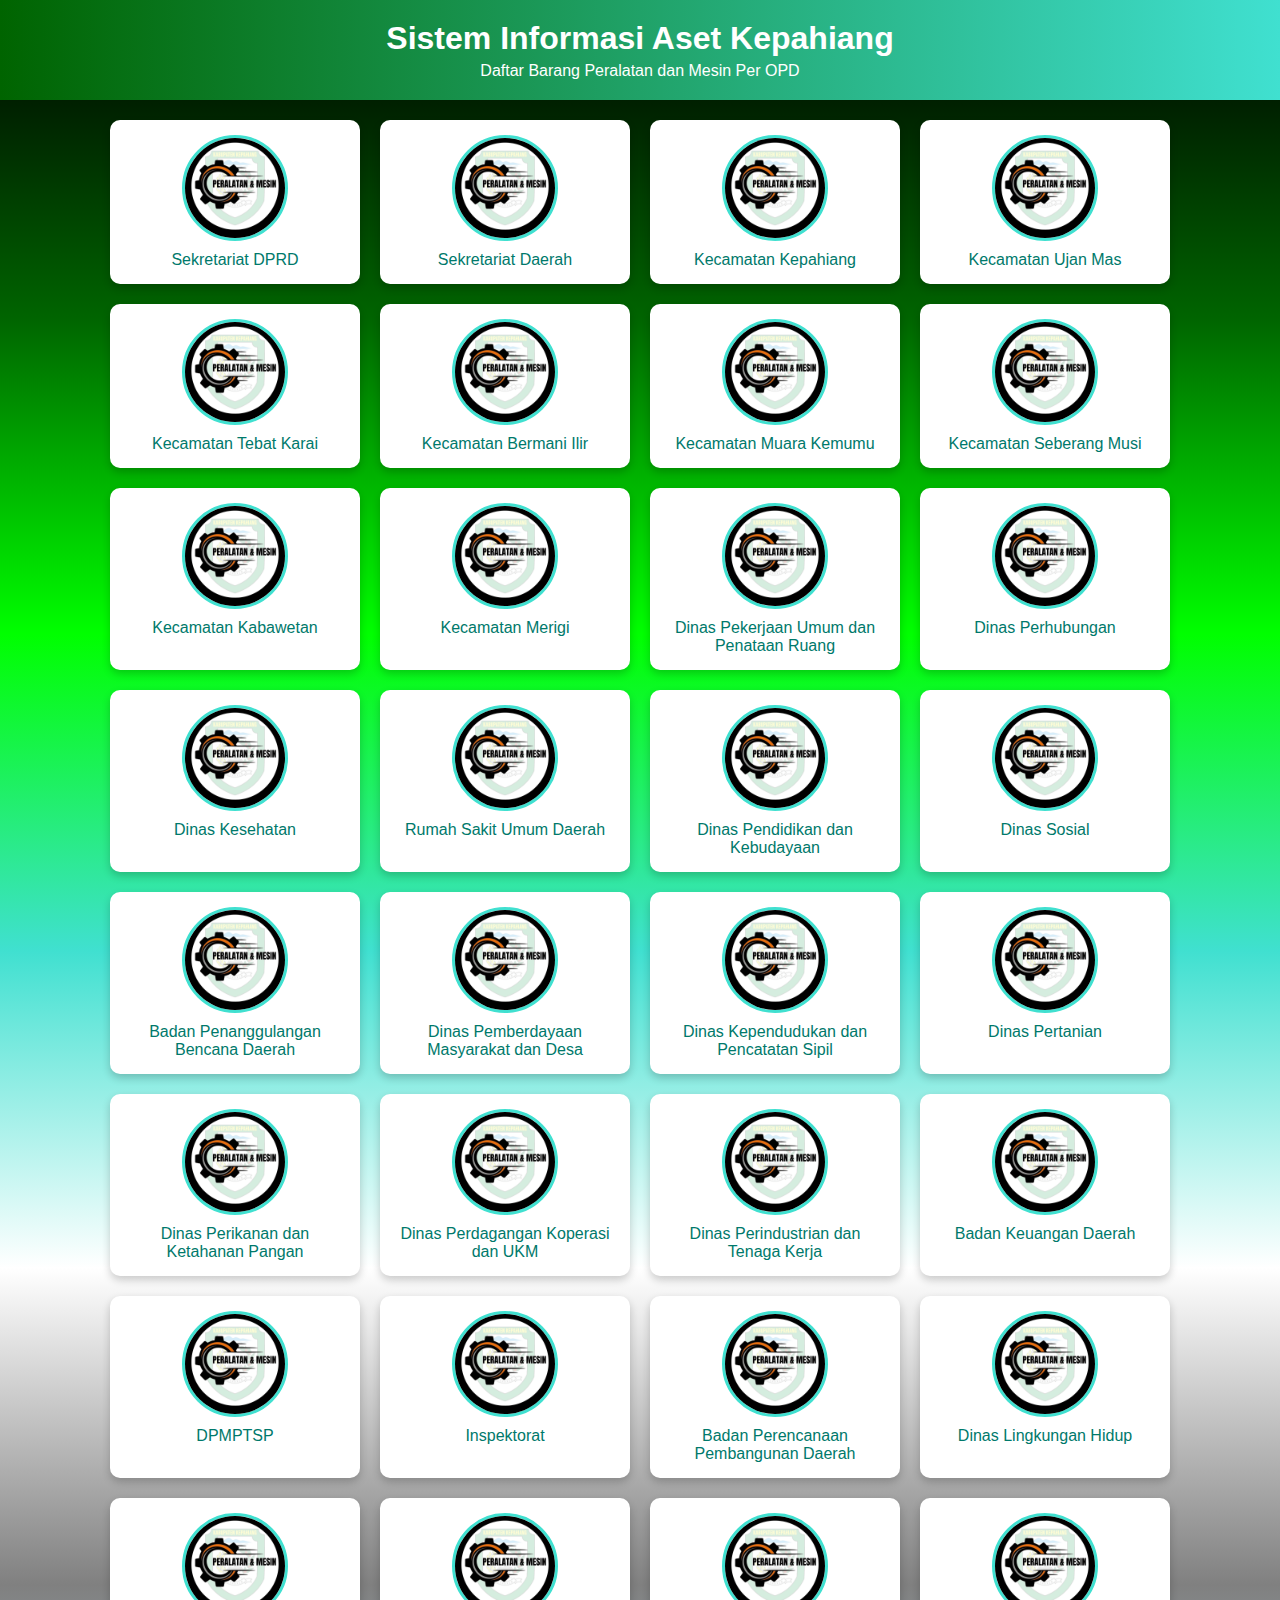
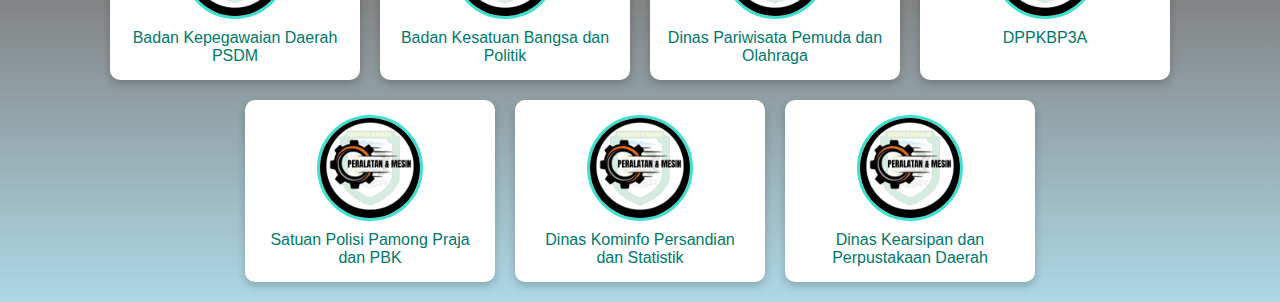
<file: pages/peralatan.html>
<!DOCTYPE html>
<html lang="en">
<head>
    <meta charset="UTF-8">
    <meta name="viewport" content="width=device-width, initial-scale=1.0">
    <title>Peralatan dan Mesin - SIAYANG</title>
    <link rel="stylesheet" href="../styles/peralatan.css">
</head>
<body>
    <header>
        <h1>Sistem Informasi Aset Kepahiang</h1>
        <p>Daftar Barang Peralatan dan Mesin Per OPD</p>
    </header>
    <main>
        <ul class="link-list">
            <li>
                <a href="https://docs.google.com/spreadsheets/d/e/2PACX-1vTYJtW4hRs865gcEtI3lJLhFP6Umcuvb8_VvZ6rITT6pkcz8fcgeGMU_CkhmaVDRmv7mTDrUb8BzJF2/pubhtml?gid=0&single=true" target="_blank">
                    <img src="../icons/peralatan.png" alt="Icon" class="icon"> Sekretariat DPRD
                </a>
            </li>
            <li>
                <a href="https://docs.google.com/spreadsheets/d/e/2PACX-1vTYJtW4hRs865gcEtI3lJLhFP6Umcuvb8_VvZ6rITT6pkcz8fcgeGMU_CkhmaVDRmv7mTDrUb8BzJF2/pubhtml?gid=199801722&single=true" target="_blank">
                    <img src="../icons/peralatan.png" alt="Icon" class="icon"> Sekretariat Daerah
                </a>
            </li>
            <li>
                <a href="https://docs.google.com/spreadsheets/d/e/2PACX-1vTYJtW4hRs865gcEtI3lJLhFP6Umcuvb8_VvZ6rITT6pkcz8fcgeGMU_CkhmaVDRmv7mTDrUb8BzJF2/pubhtml?gid=1587960844&single=true" target="_blank">
                    <img src="../icons/peralatan.png" alt="Icon" class="icon"> Kecamatan Kepahiang
                </a>
            </li>
            <li>
                <a href="https://docs.google.com/spreadsheets/d/e/2PACX-1vTYJtW4hRs865gcEtI3lJLhFP6Umcuvb8_VvZ6rITT6pkcz8fcgeGMU_CkhmaVDRmv7mTDrUb8BzJF2/pubhtml?gid=257009495&single=true" target="_blank">
                     <img src="../icons/peralatan.png" alt="Icon" class="icon"> Kecamatan Ujan Mas
                </a>
            </li>
            <li>
                <a href="https://docs.google.com/spreadsheets/d/e/2PACX-1vTYJtW4hRs865gcEtI3lJLhFP6Umcuvb8_VvZ6rITT6pkcz8fcgeGMU_CkhmaVDRmv7mTDrUb8BzJF2/pubhtml?gid=1318360920&single=true" target="_blank">
                    <img src="../icons/peralatan.png" alt="Icon" class="icon"> Kecamatan Tebat Karai
                </a>
            </li>
            <li>
                <a href="https://docs.google.com/spreadsheets/d/e/2PACX-1vTYJtW4hRs865gcEtI3lJLhFP6Umcuvb8_VvZ6rITT6pkcz8fcgeGMU_CkhmaVDRmv7mTDrUb8BzJF2/pubhtml?gid=655224862&single=true" target="_blank">
                    <img src="../icons/peralatan.png" alt="Icon" class="icon"> Kecamatan Bermani Ilir
                </a>
            </li>
            <li>
                <a href="https://docs.google.com/spreadsheets/d/e/2PACX-1vTYJtW4hRs865gcEtI3lJLhFP6Umcuvb8_VvZ6rITT6pkcz8fcgeGMU_CkhmaVDRmv7mTDrUb8BzJF2/pubhtml?gid=791873234&single=true" target="_blank">
                   <img src="../icons/peralatan.png" alt="Icon" class="icon"> Kecamatan Muara Kemumu
                </a>
            </li>
            <li>
                <a href="https://docs.google.com/spreadsheets/d/e/2PACX-1vTYJtW4hRs865gcEtI3lJLhFP6Umcuvb8_VvZ6rITT6pkcz8fcgeGMU_CkhmaVDRmv7mTDrUb8BzJF2/pubhtml?gid=78156962&single=true" target="_blank">
                   <img src="../icons/peralatan.png" alt="Icon" class="icon"> Kecamatan Seberang Musi
                </a>
            </li>
            <li>
                <a href="https://docs.google.com/spreadsheets/d/e/2PACX-1vTYJtW4hRs865gcEtI3lJLhFP6Umcuvb8_VvZ6rITT6pkcz8fcgeGMU_CkhmaVDRmv7mTDrUb8BzJF2/pubhtml?gid=1621807369&single=true" target="_blank">
                  <img src="../icons/peralatan.png" alt="Icon" class="icon"> Kecamatan Kabawetan
                </a>
            </li>
            <li>
                <a href="https://docs.google.com/spreadsheets/d/e/2PACX-1vTYJtW4hRs865gcEtI3lJLhFP6Umcuvb8_VvZ6rITT6pkcz8fcgeGMU_CkhmaVDRmv7mTDrUb8BzJF2/pubhtml?gid=1515521382&single=true" target="_blank">
                   <img src="../icons/peralatan.png" alt="Icon" class="icon"> Kecamatan Merigi
                </a>
            </li>
            <li>
                <a href="https://docs.google.com/spreadsheets/d/e/2PACX-1vTYJtW4hRs865gcEtI3lJLhFP6Umcuvb8_VvZ6rITT6pkcz8fcgeGMU_CkhmaVDRmv7mTDrUb8BzJF2/pubhtml?gid=1713061&single=true" target="_blank">
                   <img src="../icons/peralatan.png" alt="Icon" class="icon"> Dinas Pekerjaan Umum dan Penataan Ruang
                </a>
            </li>
            <li>
                <a href="https://docs.google.com/spreadsheets/d/e/2PACX-1vTYJtW4hRs865gcEtI3lJLhFP6Umcuvb8_VvZ6rITT6pkcz8fcgeGMU_CkhmaVDRmv7mTDrUb8BzJF2/pubhtml?gid=1727306931&single=true" target="_blank">
                   <img src="../icons/peralatan.png" alt="Icon" class="icon"> Dinas Perhubungan
                </a>
            </li>
            <li>
                <a href="https://docs.google.com/spreadsheets/d/e/2PACX-1vTYJtW4hRs865gcEtI3lJLhFP6Umcuvb8_VvZ6rITT6pkcz8fcgeGMU_CkhmaVDRmv7mTDrUb8BzJF2/pubhtml?gid=278996632&single=true" target="_blank">
                   <img src="../icons/peralatan.png" alt="Icon" class="icon"> Dinas Kesehatan
                </a>
            </li>
            <li>
                <a href="https://docs.google.com/spreadsheets/d/e/2PACX-1vTYJtW4hRs865gcEtI3lJLhFP6Umcuvb8_VvZ6rITT6pkcz8fcgeGMU_CkhmaVDRmv7mTDrUb8BzJF2/pubhtml?gid=488054436&single=true" target="_blank">
                   <img src="../icons/peralatan.png" alt="Icon" class="icon"> Rumah Sakit Umum Daerah
                </a>
            </li>
            <li>
                <a href="https://docs.google.com/spreadsheets/d/e/2PACX-1vTYJtW4hRs865gcEtI3lJLhFP6Umcuvb8_VvZ6rITT6pkcz8fcgeGMU_CkhmaVDRmv7mTDrUb8BzJF2/pubhtml?gid=1865076984&single=true" target="_blank">
                   <img src="../icons/peralatan.png" alt="Icon" class="icon"> Dinas Pendidikan dan Kebudayaan
                </a>
            </li>
            <li>
                <a href="https://docs.google.com/spreadsheets/d/e/2PACX-1vTYJtW4hRs865gcEtI3lJLhFP6Umcuvb8_VvZ6rITT6pkcz8fcgeGMU_CkhmaVDRmv7mTDrUb8BzJF2/pubhtml?gid=847305374&single=true" target="_blank">
                   <img src="../icons/peralatan.png" alt="Icon" class="icon"> Dinas Sosial
                </a>
            </li>
            <li>
                <a href="https://docs.google.com/spreadsheets/d/e/2PACX-1vTYJtW4hRs865gcEtI3lJLhFP6Umcuvb8_VvZ6rITT6pkcz8fcgeGMU_CkhmaVDRmv7mTDrUb8BzJF2/pubhtml?gid=364292147&single=true" target="_blank">
                   <img src="../icons/peralatan.png" alt="Icon" class="icon"> Badan Penanggulangan Bencana Daerah
                </a>
            </li>
            <li>
                <a href="https://docs.google.com/spreadsheets/d/e/2PACX-1vTYJtW4hRs865gcEtI3lJLhFP6Umcuvb8_VvZ6rITT6pkcz8fcgeGMU_CkhmaVDRmv7mTDrUb8BzJF2/pubhtml?gid=578139506&single=true" target="_blank">
                   <img src="../icons/peralatan.png" alt="Icon" class="icon"> Dinas Pemberdayaan Masyarakat dan Desa
                </a>
            </li>            
            <li>
                <a href="https://docs.google.com/spreadsheets/d/e/2PACX-1vTYJtW4hRs865gcEtI3lJLhFP6Umcuvb8_VvZ6rITT6pkcz8fcgeGMU_CkhmaVDRmv7mTDrUb8BzJF2/pubhtml?gid=436402955&single=true" target="_blank">
                   <img src="../icons/peralatan.png" alt="Icon" class="icon"> Dinas Kependudukan dan Pencatatan Sipil
                </a>
            </li>
            <li>
                <a href="https://docs.google.com/spreadsheets/d/e/2PACX-1vTYJtW4hRs865gcEtI3lJLhFP6Umcuvb8_VvZ6rITT6pkcz8fcgeGMU_CkhmaVDRmv7mTDrUb8BzJF2/pubhtml?gid=1576318226&single=true" target="_blank">
                   <img src="../icons/peralatan.png" alt="Icon" class="icon"> Dinas Pertanian
                </a>
            </li>
            <li>
                <a href="https://docs.google.com/spreadsheets/d/e/2PACX-1vTYJtW4hRs865gcEtI3lJLhFP6Umcuvb8_VvZ6rITT6pkcz8fcgeGMU_CkhmaVDRmv7mTDrUb8BzJF2/pubhtml?gid=383639558&single=true" target="_blank">
                    <img src="../icons/peralatan.png" alt="Icon" class="icon"> Dinas Perikanan dan Ketahanan Pangan
                </a>
            </li>
            <li>
                <a href="https://docs.google.com/spreadsheets/d/e/2PACX-1vTYJtW4hRs865gcEtI3lJLhFP6Umcuvb8_VvZ6rITT6pkcz8fcgeGMU_CkhmaVDRmv7mTDrUb8BzJF2/pubhtml?gid=815740977&single=true" target="_blank">
                    <img src="../icons/peralatan.png" alt="Icon" class="icon"> Dinas Perdagangan Koperasi dan UKM
                </a>
            </li>
            <li>
                <a href="https://docs.google.com/spreadsheets/d/e/2PACX-1vTYJtW4hRs865gcEtI3lJLhFP6Umcuvb8_VvZ6rITT6pkcz8fcgeGMU_CkhmaVDRmv7mTDrUb8BzJF2/pubhtml?gid=233589932&single=true" target="_blank">
                    <img src="../icons/peralatan.png" alt="Icon" class="icon"> Dinas Perindustrian dan Tenaga Kerja
                </a>
            </li>
            <li>
                <a href="https://docs.google.com/spreadsheets/d/e/2PACX-1vTYJtW4hRs865gcEtI3lJLhFP6Umcuvb8_VvZ6rITT6pkcz8fcgeGMU_CkhmaVDRmv7mTDrUb8BzJF2/pubhtml?gid=424139122&single=true" target="_blank">
                    <img src="../icons/peralatan.png" alt="Icon" class="icon"> Badan Keuangan Daerah
                </a>
            </li>        
            <li>
                <a href="https://docs.google.com/spreadsheets/d/e/2PACX-1vTYJtW4hRs865gcEtI3lJLhFP6Umcuvb8_VvZ6rITT6pkcz8fcgeGMU_CkhmaVDRmv7mTDrUb8BzJF2/pubhtml?gid=1125542771&single=true" target="_blank">
                    <img src="../icons/peralatan.png" alt="Icon" class="icon"> DPMPTSP
                </a>
            </li>
            <li>
                <a href="https://docs.google.com/spreadsheets/d/e/2PACX-1vTYJtW4hRs865gcEtI3lJLhFP6Umcuvb8_VvZ6rITT6pkcz8fcgeGMU_CkhmaVDRmv7mTDrUb8BzJF2/pubhtml?gid=65429771&single=true" target="_blank">
                    <img src="../icons/peralatan.png" alt="Icon" class="icon"> Inspektorat
                </a>
            </li>
            <li>
                <a href="https://docs.google.com/spreadsheets/d/e/2PACX-1vTYJtW4hRs865gcEtI3lJLhFP6Umcuvb8_VvZ6rITT6pkcz8fcgeGMU_CkhmaVDRmv7mTDrUb8BzJF2/pubhtml?gid=1050254467&single=true" target="_blank">
                    <img src="../icons/peralatan.png" alt="Icon" class="icon"> Badan Perencanaan Pembangunan Daerah
                </a>
            </li>
            <li>
                <a href="https://docs.google.com/spreadsheets/d/e/2PACX-1vTYJtW4hRs865gcEtI3lJLhFP6Umcuvb8_VvZ6rITT6pkcz8fcgeGMU_CkhmaVDRmv7mTDrUb8BzJF2/pubhtml?gid=1575763698&single=true" target="_blank">
                    <img src="../icons/peralatan.png" alt="Icon" class="icon"> Dinas Lingkungan Hidup
                </a>
            </li>
            <li>
                <a href="https://docs.google.com/spreadsheets/d/e/2PACX-1vTYJtW4hRs865gcEtI3lJLhFP6Umcuvb8_VvZ6rITT6pkcz8fcgeGMU_CkhmaVDRmv7mTDrUb8BzJF2/pubhtml?gid=1405989544&single=true" target="_blank">
                    <img src="../icons/peralatan.png" alt="Icon" class="icon"> Badan Kepegawaian Daerah PSDM
                </a>
            </li>         
            <li>
                <a href="https://docs.google.com/spreadsheets/d/e/2PACX-1vTYJtW4hRs865gcEtI3lJLhFP6Umcuvb8_VvZ6rITT6pkcz8fcgeGMU_CkhmaVDRmv7mTDrUb8BzJF2/pubhtml?gid=799533704&single=true" target="_blank">
                    <img src="../icons/peralatan.png" alt="Icon" class="icon"> Badan Kesatuan Bangsa dan Politik
                </a>
            </li>                     
            <li>
                <a href="https://docs.google.com/spreadsheets/d/e/2PACX-1vTYJtW4hRs865gcEtI3lJLhFP6Umcuvb8_VvZ6rITT6pkcz8fcgeGMU_CkhmaVDRmv7mTDrUb8BzJF2/pubhtml?gid=439585135&single=true" target="_blank">
                    <img src="../icons/peralatan.png" alt="Icon" class="icon"> Dinas Pariwisata Pemuda dan Olahraga
                </a>
            </li>
            <li>
                <a href="https://docs.google.com/spreadsheets/d/e/2PACX-1vTYJtW4hRs865gcEtI3lJLhFP6Umcuvb8_VvZ6rITT6pkcz8fcgeGMU_CkhmaVDRmv7mTDrUb8BzJF2/pubhtml?gid=406985604&single=true" target="_blank">
                    <img src="../icons/peralatan.png" alt="Icon" class="icon"> DPPKBP3A
                </a>
            </li>
            <li>
                <a href="https://docs.google.com/spreadsheets/d/e/2PACX-1vTYJtW4hRs865gcEtI3lJLhFP6Umcuvb8_VvZ6rITT6pkcz8fcgeGMU_CkhmaVDRmv7mTDrUb8BzJF2/pubhtml?gid=1246084437&single=true" target="_blank">
                    <img src="../icons/peralatan.png" alt="Icon" class="icon"> Satuan Polisi Pamong Praja dan PBK
                </a>
            </li>          
            <li>
                <a href="https://docs.google.com/spreadsheets/d/e/2PACX-1vTYJtW4hRs865gcEtI3lJLhFP6Umcuvb8_VvZ6rITT6pkcz8fcgeGMU_CkhmaVDRmv7mTDrUb8BzJF2/pubhtml?gid=1706141159&single=true" target="_blank">
                    <img src="../icons/peralatan.png" alt="Icon" class="icon"> Dinas Kominfo Persandian dan Statistik
                </a>
            </li>
            <li>
                <a href="https://docs.google.com/spreadsheets/d/e/2PACX-1vTYJtW4hRs865gcEtI3lJLhFP6Umcuvb8_VvZ6rITT6pkcz8fcgeGMU_CkhmaVDRmv7mTDrUb8BzJF2/pubhtml?gid=812754142&single=true" target="_blank">
                    <img src="../icons/peralatan.png" alt="Icon" class="icon"> Dinas Kearsipan dan Perpustakaan Daerah
                </a>
            </li>          
    </ul>
</body>
</html>
</file>
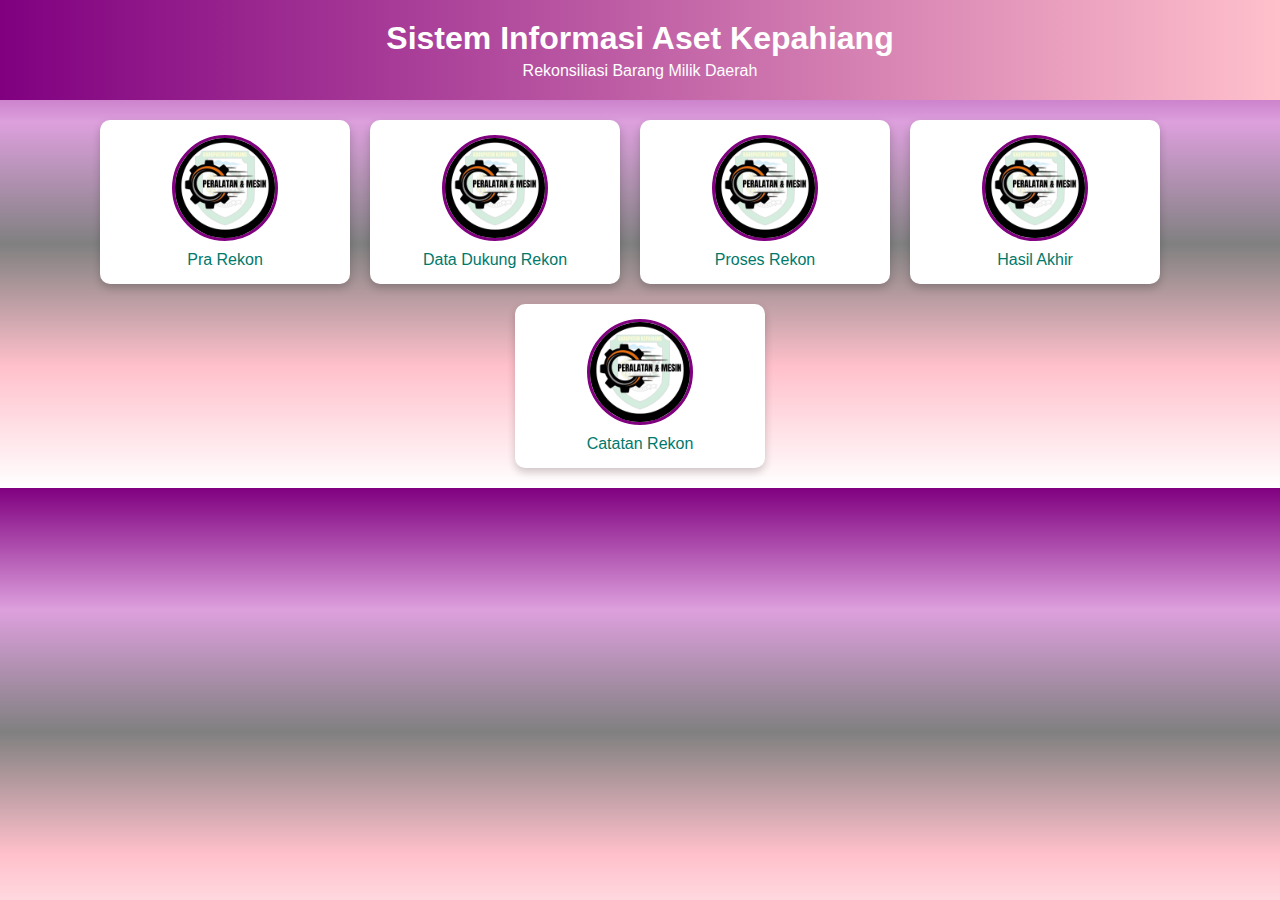
<file: pages/Rekon-BMD.html>
<!DOCTYPE html>
<html lang="en">
<head>
    <meta charset="UTF-8">
    <meta name="viewport" content="width=device-width, initial-scale=1.0">
    <title>Rekonsiliasi BMD</title>
    <link rel="stylesheet" href="../styles/Rekon-BMD.css">
</head>
<body>
    <header>
        <h1>Sistem Informasi Aset Kepahiang</h1>
        <p>Rekonsiliasi Barang Milik Daerah</p>
    </header>
    <main>
        <ul class="link-list">
            <li>
                <a href="https://docs.google.com/spreadsheets/d/e/2PACX-1vTYJtW4hRs865gcEtI3lJLhFP6Umcuvb8_VvZ6rITT6pkcz8fcgeGMU_CkhmaVDRmv7mTDrUb8BzJF2/pubhtml?gid=0&single=true" target="_blank">
                    <img src="../icons/peralatan.png" alt="Icon" class="icon"> Pra Rekon
                </a>
            </li>
            <li>
                <a href="https://docs.google.com/spreadsheets/d/e/2PACX-1vTYJtW4hRs865gcEtI3lJLhFP6Umcuvb8_VvZ6rITT6pkcz8fcgeGMU_CkhmaVDRmv7mTDrUb8BzJF2/pubhtml?gid=0&single=true" target="_blank">
                    <img src="../icons/peralatan.png" alt="Icon" class="icon"> Data Dukung Rekon
                </a>
            </li>
            <li>
                <a href="https://docs.google.com/spreadsheets/d/e/2PACX-1vTYJtW4hRs865gcEtI3lJLhFP6Umcuvb8_VvZ6rITT6pkcz8fcgeGMU_CkhmaVDRmv7mTDrUb8BzJF2/pubhtml?gid=0&single=true" target="_blank">
                    <img src="../icons/peralatan.png" alt="Icon" class="icon"> Proses Rekon
                </a>
            </li>
           <li>
                <a href="https://docs.google.com/spreadsheets/d/e/2PACX-1vTYJtW4hRs865gcEtI3lJLhFP6Umcuvb8_VvZ6rITT6pkcz8fcgeGMU_CkhmaVDRmv7mTDrUb8BzJF2/pubhtml?gid=0&single=true" target="_blank">
                    <img src="../icons/peralatan.png" alt="Icon" class="icon"> Hasil Akhir
                </a>
            </li>
            <br>
           <li>
                <a href="https://docs.google.com/spreadsheets/d/e/2PACX-1vTYJtW4hRs865gcEtI3lJLhFP6Umcuvb8_VvZ6rITT6pkcz8fcgeGMU_CkhmaVDRmv7mTDrUb8BzJF2/pubhtml?gid=0&single=true" target="_blank">
                    <img src="../icons/peralatan.png" alt="Icon" class="icon"> Catatan Rekon
                </a>
            </li>
       </ul>
</body>
</html>
</file>
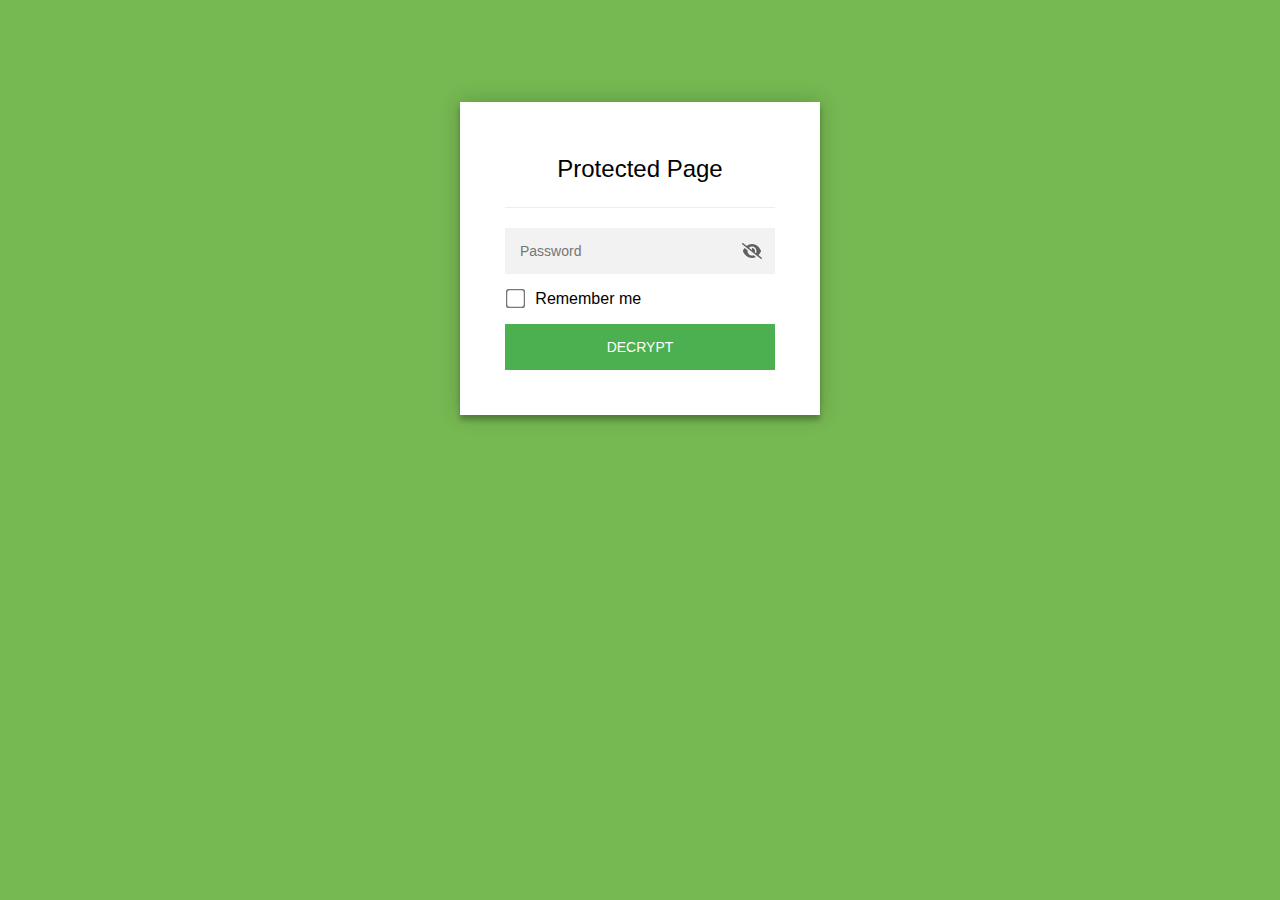
<file: pages/tanah.html>
<!DOCTYPE html>
<html class="staticrypt-html">
    <head>
        <meta charset="utf-8" />
        <title>Protected Page</title>
        <meta name="viewport" content="width=device-width, initial-scale=1" />

        <!-- do not cache this page -->
        <meta http-equiv="cache-control" content="max-age=0" />
        <meta http-equiv="cache-control" content="no-cache" />
        <meta http-equiv="expires" content="0" />
        <meta http-equiv="expires" content="Tue, 01 Jan 1980 1:00:00 GMT" />
        <meta http-equiv="pragma" content="no-cache" />

        <style>
            .staticrypt-hr {
                margin-top: 20px;
                margin-bottom: 20px;
                border: 0;
                border-top: 1px solid #eee;
            }

            .staticrypt-page {
                width: 360px;
                padding: 8% 0 0;
                margin: auto;
                box-sizing: border-box;
            }

            .staticrypt-form {
                position: relative;
                z-index: 1;
                background: #ffffff;
                max-width: 360px;
                margin: 0 auto 100px;
                padding: 45px;
                text-align: center;
                box-shadow: 0 0 20px 0 rgba(0, 0, 0, 0.2), 0 5px 5px 0 rgba(0, 0, 0, 0.24);
            }

            .staticrypt-form input[type="password"],
            input[type="text"] {
                background: inherit;
                border: 0;
                box-sizing: border-box; /* This ensures padding is included in the total width */
                font-size: 14px;
                outline: 0;
                padding: 15px 30px 15px 15px; /* Adjust the padding to ensure there is space for the icon */
                width: 100%;
            }

            .staticrypt-password-container {
                position: relative;
                outline: 0;
                background: #f2f2f2;
                width: 100%;
                border: 0;
                margin: 0 0 15px;
                box-sizing: border-box;
            }

            .staticrypt-toggle-password-visibility {
                cursor: pointer;
                height: 20px;
                opacity: 60%;
                padding: 13px;
                position: absolute;
                right: 0;
                top: 50%;
                transform: translateY(-50%);
                width: 20px;
            }

            .staticrypt-form .staticrypt-decrypt-button {
                text-transform: uppercase;
                outline: 0;
                background: #4CAF50;
                width: 100%;
                border: 0;
                padding: 15px;
                color: #ffffff;
                font-size: 14px;
                cursor: pointer;
            }

            .staticrypt-form .staticrypt-decrypt-button:hover,
            .staticrypt-form .staticrypt-decrypt-button:active,
            .staticrypt-form .staticrypt-decrypt-button:focus {
                background: #4CAF50;
                filter: brightness(92%);
            }

            .staticrypt-html {
                height: 100%;
            }

            .staticrypt-body {
                height: 100%;
                margin: 0;
            }

            .staticrypt-content {
                height: 100%;
                margin-bottom: 1em;
                background: #76B852;
                font-family: "Arial", sans-serif;
                -webkit-font-smoothing: antialiased;
                -moz-osx-font-smoothing: grayscale;
            }

            .staticrypt-instructions {
                margin-top: -1em;
                margin-bottom: 1em;
            }

            .staticrypt-title {
                font-size: 1.5em;
            }

            label.staticrypt-remember {
                display: flex;
                align-items: center;
                margin-bottom: 1em;
            }

            .staticrypt-remember input[type="checkbox"] {
                transform: scale(1.5);
                margin-right: 1em;
            }

            .hidden {
                display: none !important;
            }

            .staticrypt-spinner-container {
                height: 100%;
                display: flex;
                align-items: center;
                justify-content: center;
            }

            .staticrypt-spinner {
                display: inline-block;
                width: 2rem;
                height: 2rem;
                vertical-align: text-bottom;
                border: 0.25em solid gray;
                border-right-color: transparent;
                border-radius: 50%;
                -webkit-animation: spinner-border 0.75s linear infinite;
                animation: spinner-border 0.75s linear infinite;
                animation-duration: 0.75s;
                animation-timing-function: linear;
                animation-delay: 0s;
                animation-iteration-count: infinite;
                animation-direction: normal;
                animation-fill-mode: none;
                animation-play-state: running;
                animation-name: spinner-border;
            }

            @keyframes spinner-border {
                100% {
                    transform: rotate(360deg);
                }
            }
        </style>
    </head>

    <body class="staticrypt-body">
        <div id="staticrypt_loading" class="staticrypt-spinner-container">
            <div class="staticrypt-spinner"></div>
        </div>

        <div id="staticrypt_content" class="staticrypt-content hidden">
            <div class="staticrypt-page">
                <div class="staticrypt-form">
                    <div class="staticrypt-instructions">
                        <p class="staticrypt-title">Protected Page</p>
                        <p></p>
                    </div>

                    <hr class="staticrypt-hr" />

                    <form id="staticrypt-form" action="#" method="post">
                        <div class="staticrypt-password-container">
                            <input
                                id="staticrypt-password"
                                type="password"
                                name="password"
                                placeholder="Password"
                                autofocus
                            />

                            <img
                                class="staticrypt-toggle-password-visibility"
                                alt="template_toggle_show"
                                title="template_toggle_show"
                                src="[data-uri]"
                            />
                        </div>

                        <label id="staticrypt-remember-label" class="staticrypt-remember hidden">
                            <input id="staticrypt-remember" type="checkbox" name="remember" />
                            Remember me
                        </label>

                        <input type="submit" class="staticrypt-decrypt-button" value="DECRYPT" />
                    </form>
                </div>
            </div>
        </div>

        <script>
            // these variables will be filled when generating the file - the template format is 'variable_name'
            const staticryptInitiator = 
            ((function(){
  const exports = {};
  const cryptoEngine = ((function(){
  const exports = {};
  const { subtle } = crypto;

const IV_BITS = 16 * 8;
const HEX_BITS = 4;
const ENCRYPTION_ALGO = "AES-CBC";

/**
 * Translates between utf8 encoded hexadecimal strings
 * and Uint8Array bytes.
 */
const HexEncoder = {
    /**
     * hex string -> bytes
     * @param {string} hexString
     * @returns {Uint8Array}
     */
    parse: function (hexString) {
        if (hexString.length % 2 !== 0) throw "Invalid hexString";
        const arrayBuffer = new Uint8Array(hexString.length / 2);

        for (let i = 0; i < hexString.length; i += 2) {
            const byteValue = parseInt(hexString.substring(i, i + 2), 16);
            if (isNaN(byteValue)) {
                throw "Invalid hexString";
            }
            arrayBuffer[i / 2] = byteValue;
        }
        return arrayBuffer;
    },

    /**
     * bytes -> hex string
     * @param {Uint8Array} bytes
     * @returns {string}
     */
    stringify: function (bytes) {
        const hexBytes = [];

        for (let i = 0; i < bytes.length; ++i) {
            let byteString = bytes[i].toString(16);
            if (byteString.length < 2) {
                byteString = "0" + byteString;
            }
            hexBytes.push(byteString);
        }
        return hexBytes.join("");
    },
};

/**
 * Translates between utf8 strings and Uint8Array bytes.
 */
const UTF8Encoder = {
    parse: function (str) {
        return new TextEncoder().encode(str);
    },

    stringify: function (bytes) {
        return new TextDecoder().decode(bytes);
    },
};

/**
 * Salt and encrypt a msg with a password.
 */
async function encrypt(msg, hashedPassword) {
    // Must be 16 bytes, unpredictable, and preferably cryptographically random. However, it need not be secret.
    // https://developer.mozilla.org/en-US/docs/Web/API/SubtleCrypto/encrypt#parameters
    const iv = crypto.getRandomValues(new Uint8Array(IV_BITS / 8));

    const key = await subtle.importKey("raw", HexEncoder.parse(hashedPassword), ENCRYPTION_ALGO, false, ["encrypt"]);

    const encrypted = await subtle.encrypt(
        {
            name: ENCRYPTION_ALGO,
            iv: iv,
        },
        key,
        UTF8Encoder.parse(msg)
    );

    // iv will be 32 hex characters, we prepend it to the ciphertext for use in decryption
    return HexEncoder.stringify(iv) + HexEncoder.stringify(new Uint8Array(encrypted));
}
exports.encrypt = encrypt;

/**
 * Decrypt a salted msg using a password.
 *
 * @param {string} encryptedMsg
 * @param {string} hashedPassword
 * @returns {Promise<string>}
 */
async function decrypt(encryptedMsg, hashedPassword) {
    const ivLength = IV_BITS / HEX_BITS;
    const iv = HexEncoder.parse(encryptedMsg.substring(0, ivLength));
    const encrypted = encryptedMsg.substring(ivLength);

    const key = await subtle.importKey("raw", HexEncoder.parse(hashedPassword), ENCRYPTION_ALGO, false, ["decrypt"]);

    const outBuffer = await subtle.decrypt(
        {
            name: ENCRYPTION_ALGO,
            iv: iv,
        },
        key,
        HexEncoder.parse(encrypted)
    );

    return UTF8Encoder.stringify(new Uint8Array(outBuffer));
}
exports.decrypt = decrypt;

/**
 * Salt and hash the password so it can be stored in localStorage without opening a password reuse vulnerability.
 *
 * @param {string} password
 * @param {string} salt
 * @returns {Promise<string>}
 */
async function hashPassword(password, salt) {
    // we hash the password in multiple steps, each adding more iterations. This is because we used to allow less
    // iterations, so for backward compatibility reasons, we need to support going from that to more iterations.
    let hashedPassword = await hashLegacyRound(password, salt);

    hashedPassword = await hashSecondRound(hashedPassword, salt);

    return hashThirdRound(hashedPassword, salt);
}
exports.hashPassword = hashPassword;

/**
 * This hashes the password with 1k iterations. This is a low number, we need this function to support backwards
 * compatibility.
 *
 * @param {string} password
 * @param {string} salt
 * @returns {Promise<string>}
 */
function hashLegacyRound(password, salt) {
    return pbkdf2(password, salt, 1000, "SHA-1");
}
exports.hashLegacyRound = hashLegacyRound;

/**
 * Add a second round of iterations. This is because we used to use 1k, so for backwards compatibility with
 * remember-me/autodecrypt links, we need to support going from that to more iterations.
 *
 * @param hashedPassword
 * @param salt
 * @returns {Promise<string>}
 */
function hashSecondRound(hashedPassword, salt) {
    return pbkdf2(hashedPassword, salt, 14000, "SHA-256");
}
exports.hashSecondRound = hashSecondRound;

/**
 * Add a third round of iterations to bring total number to 600k. This is because we used to use 1k, then 15k, so for
 * backwards compatibility with remember-me/autodecrypt links, we need to support going from that to more iterations.
 *
 * @param hashedPassword
 * @param salt
 * @returns {Promise<string>}
 */
function hashThirdRound(hashedPassword, salt) {
    return pbkdf2(hashedPassword, salt, 585000, "SHA-256");
}
exports.hashThirdRound = hashThirdRound;

/**
 * Salt and hash the password so it can be stored in localStorage without opening a password reuse vulnerability.
 *
 * @param {string} password
 * @param {string} salt
 * @param {int} iterations
 * @param {string} hashAlgorithm
 * @returns {Promise<string>}
 */
async function pbkdf2(password, salt, iterations, hashAlgorithm) {
    const key = await subtle.importKey("raw", UTF8Encoder.parse(password), "PBKDF2", false, ["deriveBits"]);

    const keyBytes = await subtle.deriveBits(
        {
            name: "PBKDF2",
            hash: hashAlgorithm,
            iterations,
            salt: UTF8Encoder.parse(salt),
        },
        key,
        256
    );

    return HexEncoder.stringify(new Uint8Array(keyBytes));
}

function generateRandomSalt() {
    const bytes = crypto.getRandomValues(new Uint8Array(128 / 8));

    return HexEncoder.stringify(new Uint8Array(bytes));
}
exports.generateRandomSalt = generateRandomSalt;

async function signMessage(hashedPassword, message) {
    const key = await subtle.importKey(
        "raw",
        HexEncoder.parse(hashedPassword),
        {
            name: "HMAC",
            hash: "SHA-256",
        },
        false,
        ["sign"]
    );
    const signature = await subtle.sign("HMAC", key, UTF8Encoder.parse(message));

    return HexEncoder.stringify(new Uint8Array(signature));
}
exports.signMessage = signMessage;

function getRandomAlphanum() {
    const possibleCharacters = "abcdefghijklmnopqrstuvwxyzABCDEFGHIJKLMNOPQRSTUVWXYZ0123456789";

    let byteArray;
    let parsedInt;

    // Keep generating new random bytes until we get a value that falls
    // within a range that can be evenly divided by possibleCharacters.length
    do {
        byteArray = crypto.getRandomValues(new Uint8Array(1));
        // extract the lowest byte to get an int from 0 to 255 (probably unnecessary, since we're only generating 1 byte)
        parsedInt = byteArray[0] & 0xff;
    } while (parsedInt >= 256 - (256 % possibleCharacters.length));

    // Take the modulo of the parsed integer to get a random number between 0 and totalLength - 1
    const randomIndex = parsedInt % possibleCharacters.length;

    return possibleCharacters[randomIndex];
}

/**
 * Generate a random string of a given length.
 *
 * @param {int} length
 * @returns {string}
 */
function generateRandomString(length) {
    let randomString = "";

    for (let i = 0; i < length; i++) {
        randomString += getRandomAlphanum();
    }

    return randomString;
}
exports.generateRandomString = generateRandomString;

  return exports;
})());
const codec = ((function(){
  const exports = {};
  /**
 * Initialize the codec with the provided cryptoEngine - this return functions to encode and decode messages.
 *
 * @param cryptoEngine - the engine to use for encryption / decryption
 */
function init(cryptoEngine) {
    const exports = {};

    /**
     * Top-level function for encoding a message.
     * Includes password hashing, encryption, and signing.
     *
     * @param {string} msg
     * @param {string} password
     * @param {string} salt
     *
     * @returns {string} The encoded text
     */
    async function encode(msg, password, salt) {
        const hashedPassword = await cryptoEngine.hashPassword(password, salt);

        const encrypted = await cryptoEngine.encrypt(msg, hashedPassword);

        // we use the hashed password in the HMAC because this is effectively what will be used a password (so we can store
        // it in localStorage safely, we don't use the clear text password)
        const hmac = await cryptoEngine.signMessage(hashedPassword, encrypted);

        return hmac + encrypted;
    }
    exports.encode = encode;

    /**
     * Encode using a password that has already been hashed. This is useful to encode multiple messages in a row, that way
     * we don't need to hash the password multiple times.
     *
     * @param {string} msg
     * @param {string} hashedPassword
     *
     * @returns {string} The encoded text
     */
    async function encodeWithHashedPassword(msg, hashedPassword) {
        const encrypted = await cryptoEngine.encrypt(msg, hashedPassword);

        // we use the hashed password in the HMAC because this is effectively what will be used a password (so we can store
        // it in localStorage safely, we don't use the clear text password)
        const hmac = await cryptoEngine.signMessage(hashedPassword, encrypted);

        return hmac + encrypted;
    }
    exports.encodeWithHashedPassword = encodeWithHashedPassword;

    /**
     * Top-level function for decoding a message.
     * Includes signature check and decryption.
     *
     * @param {string} signedMsg
     * @param {string} hashedPassword
     * @param {string} salt
     * @param {int} backwardCompatibleAttempt
     * @param {string} originalPassword
     *
     * @returns {Object} {success: true, decoded: string} | {success: false, message: string}
     */
    async function decode(signedMsg, hashedPassword, salt, backwardCompatibleAttempt = 0, originalPassword = "") {
        const encryptedHMAC = signedMsg.substring(0, 64);
        const encryptedMsg = signedMsg.substring(64);
        const decryptedHMAC = await cryptoEngine.signMessage(hashedPassword, encryptedMsg);

        if (decryptedHMAC !== encryptedHMAC) {
            // we have been raising the number of iterations in the hashing algorithm multiple times, so to support the old
            // remember-me/autodecrypt links we need to try bringing the old hashes up to speed.
            originalPassword = originalPassword || hashedPassword;
            if (backwardCompatibleAttempt === 0) {
                const updatedHashedPassword = await cryptoEngine.hashThirdRound(originalPassword, salt);

                return decode(signedMsg, updatedHashedPassword, salt, backwardCompatibleAttempt + 1, originalPassword);
            }
            if (backwardCompatibleAttempt === 1) {
                let updatedHashedPassword = await cryptoEngine.hashSecondRound(originalPassword, salt);
                updatedHashedPassword = await cryptoEngine.hashThirdRound(updatedHashedPassword, salt);

                return decode(signedMsg, updatedHashedPassword, salt, backwardCompatibleAttempt + 1, originalPassword);
            }

            return { success: false, message: "Signature mismatch" };
        }

        return {
            success: true,
            decoded: await cryptoEngine.decrypt(encryptedMsg, hashedPassword),
        };
    }
    exports.decode = decode;

    return exports;
}
exports.init = init;

  return exports;
})());
const decode = codec.init(cryptoEngine).decode;

/**
 * Initialize the staticrypt module, that exposes functions callbable by the password_template.
 *
 * @param {{
 *  staticryptEncryptedMsgUniqueVariableName: string,
 *  isRememberEnabled: boolean,
 *  rememberDurationInDays: number,
 *  staticryptSaltUniqueVariableName: string,
 * }} staticryptConfig - object of data that is stored on the password_template at encryption time.
 *
 * @param {{
 *  rememberExpirationKey: string,
 *  rememberPassphraseKey: string,
 *  replaceHtmlCallback: function,
 *  clearLocalStorageCallback: function,
 * }} templateConfig - object of data that can be configured by a custom password_template.
 */
function init(staticryptConfig, templateConfig) {
    const exports = {};

    /**
     * Decrypt our encrypted page, replace the whole HTML.
     *
     * @param {string} hashedPassword
     * @returns {Promise<boolean>}
     */
    async function decryptAndReplaceHtml(hashedPassword) {
        const { staticryptEncryptedMsgUniqueVariableName, staticryptSaltUniqueVariableName } = staticryptConfig;
        const { replaceHtmlCallback } = templateConfig;

        const result = await decode(
            staticryptEncryptedMsgUniqueVariableName,
            hashedPassword,
            staticryptSaltUniqueVariableName
        );
        if (!result.success) {
            return false;
        }
        const plainHTML = result.decoded;

        // if the user configured a callback call it, otherwise just replace the whole HTML
        if (typeof replaceHtmlCallback === "function") {
            replaceHtmlCallback(plainHTML);
        } else {
            document.write(plainHTML);
            document.close();
        }

        return true;
    }

    /**
     * Attempt to decrypt the page and replace the whole HTML.
     *
     * @param {string} password
     * @param {boolean} isRememberChecked
     *
     * @returns {Promise<{isSuccessful: boolean, hashedPassword?: string}>} - we return an object, so that if we want to
     *   expose more information in the future we can do it without breaking the password_template
     */
    async function handleDecryptionOfPage(password, isRememberChecked) {
        const { staticryptSaltUniqueVariableName } = staticryptConfig;

        // decrypt and replace the whole page
        const hashedPassword = await cryptoEngine.hashPassword(password, staticryptSaltUniqueVariableName);
        return handleDecryptionOfPageFromHash(hashedPassword, isRememberChecked);
    }
    exports.handleDecryptionOfPage = handleDecryptionOfPage;

    async function handleDecryptionOfPageFromHash(hashedPassword, isRememberChecked) {
        const { isRememberEnabled, rememberDurationInDays } = staticryptConfig;
        const { rememberExpirationKey, rememberPassphraseKey } = templateConfig;

        const isDecryptionSuccessful = await decryptAndReplaceHtml(hashedPassword);

        if (!isDecryptionSuccessful) {
            return {
                isSuccessful: false,
                hashedPassword,
            };
        }

        // remember the hashedPassword and set its expiration if necessary
        if (isRememberEnabled && isRememberChecked) {
            window.localStorage.setItem(rememberPassphraseKey, hashedPassword);

            // set the expiration if the duration isn't 0 (meaning no expiration)
            if (rememberDurationInDays > 0) {
                window.localStorage.setItem(
                    rememberExpirationKey,
                    (new Date().getTime() + rememberDurationInDays * 24 * 60 * 60 * 1000).toString()
                );
            }
        }

        return {
            isSuccessful: true,
            hashedPassword,
        };
    }
    exports.handleDecryptionOfPageFromHash = handleDecryptionOfPageFromHash;

    /**
     * Clear localstorage from staticrypt related values
     */
    function clearLocalStorage() {
        const { clearLocalStorageCallback, rememberExpirationKey, rememberPassphraseKey } = templateConfig;

        if (typeof clearLocalStorageCallback === "function") {
            clearLocalStorageCallback();
        } else {
            localStorage.removeItem(rememberPassphraseKey);
            localStorage.removeItem(rememberExpirationKey);
        }
    }

    async function handleDecryptOnLoad() {
        let isSuccessful = await decryptOnLoadFromUrl();

        if (!isSuccessful) {
            isSuccessful = await decryptOnLoadFromRememberMe();
        }

        return { isSuccessful };
    }
    exports.handleDecryptOnLoad = handleDecryptOnLoad;

    /**
     * Clear storage if we are logging out
     *
     * @returns {boolean} - whether we logged out
     */
    function logoutIfNeeded() {
        const logoutKey = "staticrypt_logout";

        // handle logout through query param
        const queryParams = new URLSearchParams(window.location.search);
        if (queryParams.has(logoutKey)) {
            clearLocalStorage();
            return true;
        }

        // handle logout through URL fragment
        const hash = window.location.hash.substring(1);
        if (hash.includes(logoutKey)) {
            clearLocalStorage();
            return true;
        }

        return false;
    }

    /**
     * To be called on load: check if we want to try to decrypt and replace the HTML with the decrypted content, and
     * try to do it if needed.
     *
     * @returns {Promise<boolean>} true if we derypted and replaced the whole page, false otherwise
     */
    async function decryptOnLoadFromRememberMe() {
        const { rememberDurationInDays } = staticryptConfig;
        const { rememberExpirationKey, rememberPassphraseKey } = templateConfig;

        // if we are login out, terminate
        if (logoutIfNeeded()) {
            return false;
        }

        // if there is expiration configured, check if we're not beyond the expiration
        if (rememberDurationInDays && rememberDurationInDays > 0) {
            const expiration = localStorage.getItem(rememberExpirationKey),
                isExpired = expiration && new Date().getTime() > parseInt(expiration);

            if (isExpired) {
                clearLocalStorage();
                return false;
            }
        }

        const hashedPassword = localStorage.getItem(rememberPassphraseKey);

        if (hashedPassword) {
            // try to decrypt
            const isDecryptionSuccessful = await decryptAndReplaceHtml(hashedPassword);

            // if the decryption is unsuccessful the password might be wrong - silently clear the saved data and let
            // the user fill the password form again
            if (!isDecryptionSuccessful) {
                clearLocalStorage();
                return false;
            }

            return true;
        }

        return false;
    }

    async function decryptOnLoadFromUrl() {
        const passwordKey = "staticrypt_pwd";
        const rememberMeKey = "remember_me";

        // try to get the password from the query param (for backward compatibility - we now want to avoid this method,
        // since it sends the hashed password to the server which isn't needed)
        const queryParams = new URLSearchParams(window.location.search);
        const hashedPasswordQuery = queryParams.get(passwordKey);
        const rememberMeQuery = queryParams.get(rememberMeKey);

        const urlFragment = window.location.hash.substring(1);
        // get the password from the url fragment
        const hashedPasswordRegexMatch = urlFragment.match(new RegExp(passwordKey + "=([^&]*)"));
        const hashedPasswordFragment = hashedPasswordRegexMatch ? hashedPasswordRegexMatch[1] : null;
        const rememberMeFragment = urlFragment.includes(rememberMeKey);

        const hashedPassword = hashedPasswordFragment || hashedPasswordQuery;
        const rememberMe = rememberMeFragment || rememberMeQuery;

        if (hashedPassword) {
            return handleDecryptionOfPageFromHash(hashedPassword, rememberMe);
        }

        return false;
    }

    return exports;
}
exports.init = init;

  return exports;
})());
        ;
            const templateError = "template_error",
                templateToggleAltShow = "template_toggle_show",
                templateToggleAltHide = "template_toggle_hide",
                isRememberEnabled = true,
                staticryptConfig = {"staticryptEncryptedMsgUniqueVariableName":"[base64]","isRememberEnabled":true,"rememberDurationInDays":0,"staticryptSaltUniqueVariableName":"400fdd9097822e8188348946337b1183"};

            // you can edit these values to customize some of the behavior of StatiCrypt
            const templateConfig = {
                rememberExpirationKey: "staticrypt_expiration",
                rememberPassphraseKey: "staticrypt_passphrase",
                replaceHtmlCallback: null,
                clearLocalStorageCallback: null,
            };

            // init the staticrypt engine
            const staticrypt = staticryptInitiator.init(staticryptConfig, templateConfig);

            // try to automatically decrypt on load if there is a saved password
            window.onload = async function () {
                const { isSuccessful } = await staticrypt.handleDecryptOnLoad();

                // if we didn't decrypt anything on load, show the password prompt. Otherwise the content has already been
                // replaced, no need to do anything
                if (!isSuccessful) {
                    // hide loading screen
                    document.getElementById("staticrypt_loading").classList.add("hidden");
                    document.getElementById("staticrypt_content").classList.remove("hidden");
                    document.getElementById("staticrypt-password").focus();

                    // show the remember me checkbox
                    if (isRememberEnabled) {
                        document.getElementById("staticrypt-remember-label").classList.remove("hidden");
                    }
                }
            };

            // toggle password visibility
            const toggleIcon = document.querySelector(".staticrypt-toggle-password-visibility");
            // these two icons are coming from FontAwesome
            const imgSrcEyeClosed =
                "[data-uri]";
            const imgSrcEyeOpened =
                "[data-uri]";
            toggleIcon.addEventListener("click", function () {
                const passwordInput = document.getElementById("staticrypt-password");
                if (passwordInput.type === "password") {
                    passwordInput.type = "text";
                    toggleIcon.src = imgSrcEyeOpened;
                    toggleIcon.alt = templateToggleAltHide;
                    toggleIcon.title = templateToggleAltHide;
                } else {
                    passwordInput.type = "password";
                    toggleIcon.src = imgSrcEyeClosed;
                    toggleIcon.alt = templateToggleAltShow;
                    toggleIcon.title = templateToggleAltShow;
                }
            });

            // handle password form submission
            document.getElementById("staticrypt-form").addEventListener("submit", async function (e) {
                e.preventDefault();

                const password = document.getElementById("staticrypt-password").value,
                    isRememberChecked = document.getElementById("staticrypt-remember").checked;

                const { isSuccessful } = await staticrypt.handleDecryptionOfPage(password, isRememberChecked);

                if (!isSuccessful) {
                    alert(templateError);
                }
            });
        </script>
    </body>
</html>
</file>
<file: styles/aset-tetap.css>
/* Gaya untuk Coming Soon */
body {
    font-family: Arial, sans-serif;
    margin: 0;
    padding: 0;
    background-color: #f4f4f4;
    display: flex;
    justify-content: center;
    align-items: center;
    height: 100vh;
}

/* Wrapper untuk elemen */
.coming-soon {
    text-align: center;
    background-color: white;
    padding: 20px;
    border-radius: 10px;
    box-shadow: 0 4px 8px rgba(0, 0, 0, 0.2);
}

/* Tulisan COMING SOON */
.coming-soon-text {
    font-size: 2rem;
    font-weight: bold;
    color: black;
    margin: 0 0 10px;
}

/* Gambar */
.coming-soon-image {
    width: 200px;
    height: 200px;
    object-fit: cover;
    border-radius: 50%;
    border: 5px solid black;
    margin: 10px 0;
}

/* Kontak Developer */
.contact-info {
    font-size: 1rem;
    color: #555;
    margin-top: 10px;
}
</file>
<file: styles/gedung.css>
/* Warna Latar Belakang dengan Gradasi */
body {
    background: linear-gradient(to bottom, #FFD700, #FFA500, #FFFFFF, #808080, #000000);
    font-family: Arial, sans-serif;
    color: #333;
    margin: 0;
    padding: 0;
}

/* Header */
header {
    background: linear-gradient(to right, #FF8C00, #808080);
    color: white;
    padding: 20px;
    text-align: center;
}

h1 {
    margin: 0;
    font-size: 2rem;
}

p {
    margin: 5px 0 0;
    font-size: 1rem;
}

/* Menu Utama */
.link-list {
    list-style-type: none;
    padding: 0;
    margin: 20px auto;
    display: flex;
    flex-wrap: wrap;
    justify-content: center;
    gap: 20px;
}

.link-list li {
    background: white;
    border-radius: 10px;
    box-shadow: 0 4px 8px rgba(0, 0, 0, 0.2);
    overflow: hidden;
    transition: transform 0.3s, box-shadow 0.3s;
    width: 250px; /* Ukuran default untuk menu */
    max-width: 100%;
}

.link-list li:hover {
    transform: scale(1.05);
    box-shadow: 0 8px 16px rgba(0, 0, 0, 0.3);
}

/* Link */
.link-list a {
    text-decoration: none;
    color: #00796b;
    display: flex;
    flex-direction: column;
    align-items: center;
    padding: 15px;
    text-align: center;
}

.link-list a:hover {
    background-color: #fce4ec; /* Warna hover */
}

/* Gambar Ikon */
.link-list .icon {
    width: 100px;
    height: 100px;
    margin-bottom: 10px;
    border-radius: 50%;
    object-fit: cover; /* Menjaga rasio gambar */
    border: 3px solid #FF8C00; /* Border gambar */
    transition: transform 0.3s;
}

.link-list .icon:hover {
    transform: scale(1.1); /* Animasi hover gambar */
}

/* Responsif untuk HP dan Tablet */
@media (max-width: 768px) {
    .link-list {
        flex-direction: column;
        align-items: center;
    }

    .link-list li {
        width: 90%; /* Menyesuaikan ukuran menu untuk layar kecil */
    }
}
</file>
<file: styles/jalan.css>
/* Warna Latar Belakang dengan Gradasi */
body {
    background: linear-gradient(to bottom, #800080, #DDA0DD, #808080, #FFC0CB, #FFFFFF);
    font-family: Arial, sans-serif;
    color: #333;
    margin: 0;
    padding: 0;
}

/* Header */
header {
    background: linear-gradient(to right, #800080, #FFC0CB);
    color: white;
    padding: 20px;
    text-align: center;
}

h1 {
    margin: 0;
    font-size: 2rem;
}

p {
    margin: 5px 0 0;
    font-size: 1rem;
}

/* Menu Utama */
.link-list {
    list-style-type: none;
    padding: 0;
    margin: 20px auto;
    display: flex;
    flex-wrap: wrap;
    justify-content: center;
    gap: 20px;
}

.link-list li {
    background: white;
    border-radius: 10px;
    box-shadow: 0 4px 8px rgba(0, 0, 0, 0.2);
    overflow: hidden;
    transition: transform 0.3s, box-shadow 0.3s;
    width: 250px; /* Ukuran default untuk menu */
    max-width: 100%;
}

.link-list li:hover {
    transform: scale(1.05);
    box-shadow: 0 8px 16px rgba(0, 0, 0, 0.3);
}

/* Link */
.link-list a {
    text-decoration: none;
    color: #00796b;
    display: flex;
    flex-direction: column;
    align-items: center;
    padding: 15px;
    text-align: center;
}

.link-list a:hover {
    background-color: #fce4ec; /* Warna hover */
}

/* Gambar Ikon */
.link-list .icon {
    width: 100px;
    height: 100px;
    margin-bottom: 10px;
    border-radius: 50%;
    object-fit: cover; /* Menjaga rasio gambar */
    border: 3px solid #800080; /* Border gambar */
    transition: transform 0.3s;
}

.link-list .icon:hover {
    transform: scale(1.1); /* Animasi hover gambar */
}

/* Responsif untuk HP dan Tablet */
@media (max-width: 768px) {
    .link-list {
        flex-direction: column;
        align-items: center;
    }

    .link-list li {
        width: 90%; /* Menyesuaikan ukuran menu untuk layar kecil */
    }
}
</file>
<file: styles/peralatan.css>
/* Warna Latar Belakang dengan Gradasi */
body {
    background: linear-gradient(to bottom, #000000, #006400, #00FF00, #40E0D0, #FFFFFF, #808080, #ADD8E6);
    font-family: Arial, sans-serif;
    color: #333;
    margin: 0;
    padding: 0;
}

/* Header */
header {
    background: linear-gradient(to right, #006400, #40E0D0);
    color: white;
    padding: 20px;
    text-align: center;
}

h1 {
    margin: 0;
    font-size: 2rem;
}

p {
    margin: 5px 0 0;
    font-size: 1rem;
}

/* Menu Utama */
.link-list {
    list-style-type: none;
    padding: 0;
    margin: 20px auto;
    display: flex;
    flex-wrap: wrap;
    justify-content: center;
    gap: 20px;
}

.link-list li {
    background: white;
    border-radius: 10px;
    box-shadow: 0 4px 8px rgba(0, 0, 0, 0.2);
    overflow: hidden;
    transition: transform 0.3s, box-shadow 0.3s;
    width: 250px; /* Ukuran default untuk menu */
    max-width: 100%;
}

.link-list li:hover {
    transform: scale(1.05);
    box-shadow: 0 8px 16px rgba(0, 0, 0, 0.3);
}

/* Link */
.link-list a {
    text-decoration: none;
    color: #00796b;
    display: flex;
    flex-direction: column;
    align-items: center;
    padding: 15px;
    text-align: center;
}

.link-list a:hover {
    background-color: #fce4ec; /* Warna hover */
}

/* Gambar Ikon */
.link-list .icon {
    width: 100px;
    height: 100px;
    margin-bottom: 10px;
    border-radius: 50%;
    object-fit: cover; /* Menjaga rasio gambar */
    border: 3px solid #40E0D0; /* Border gambar */
    transition: transform 0.3s;
}

.link-list .icon:hover {
    transform: scale(1.1); /* Animasi hover gambar */
}

/* Responsif untuk HP dan Tablet */
@media (max-width: 768px) {
    .link-list {
        flex-direction: column;
        align-items: center;
    }

    .link-list li {
        width: 90%; /* Menyesuaikan ukuran menu untuk layar kecil */
    }
}
</file>
<file: styles/Rekon-BMD.css>
/* Warna Latar Belakang dengan Gradasi */
body {
    background: linear-gradient(to bottom, #800080, #DDA0DD, #808080, #FFC0CB, #FFFFFF);
    font-family: Arial, sans-serif;
    color: #333;
    margin: 0;
    padding: 0;
}

/* Header */
header {
    background: linear-gradient(to right, #800080, #FFC0CB);
    color: white;
    padding: 20px;
    text-align: center;
}

h1 {
    margin: 0;
    font-size: 2rem;
}

p {
    margin: 5px 0 0;
    font-size: 1rem;
}

/* Menu Utama */
.link-list {
    list-style-type: none;
    padding: 0;
    margin: 20px auto;
    display: flex;
    flex-wrap: wrap;
    justify-content: center;
    gap: 20px;
}

.link-list li {
    background: white;
    border-radius: 10px;
    box-shadow: 0 4px 8px rgba(0, 0, 0, 0.2);
    overflow: hidden;
    transition: transform 0.3s, box-shadow 0.3s;
    width: 250px; /* Ukuran default untuk menu */
    max-width: 100%;
}

.link-list li:hover {
    transform: scale(1.05);
    box-shadow: 0 8px 16px rgba(0, 0, 0, 0.3);
}

/* Link */
.link-list a {
    text-decoration: none;
    color: #00796b;
    display: flex;
    flex-direction: column;
    align-items: center;
    padding: 15px;
    text-align: center;
}

.link-list a:hover {
    background-color: #fce4ec; /* Warna hover */
}

/* Gambar Ikon */
.link-list .icon {
    width: 100px;
    height: 100px;
    margin-bottom: 10px;
    border-radius: 50%;
    object-fit: cover; /* Menjaga rasio gambar */
    border: 3px solid #800080; /* Border gambar */
    transition: transform 0.3s;
}

.link-list .icon:hover {
    transform: scale(1.1); /* Animasi hover gambar */
}

/* Responsif untuk HP dan Tablet */
@media (max-width: 768px) {
    .link-list {
        flex-direction: column;
        align-items: center;
    }

    .link-list li {
        width: 90%; /* Menyesuaikan ukuran menu untuk layar kecil */
    }
}
</file>
